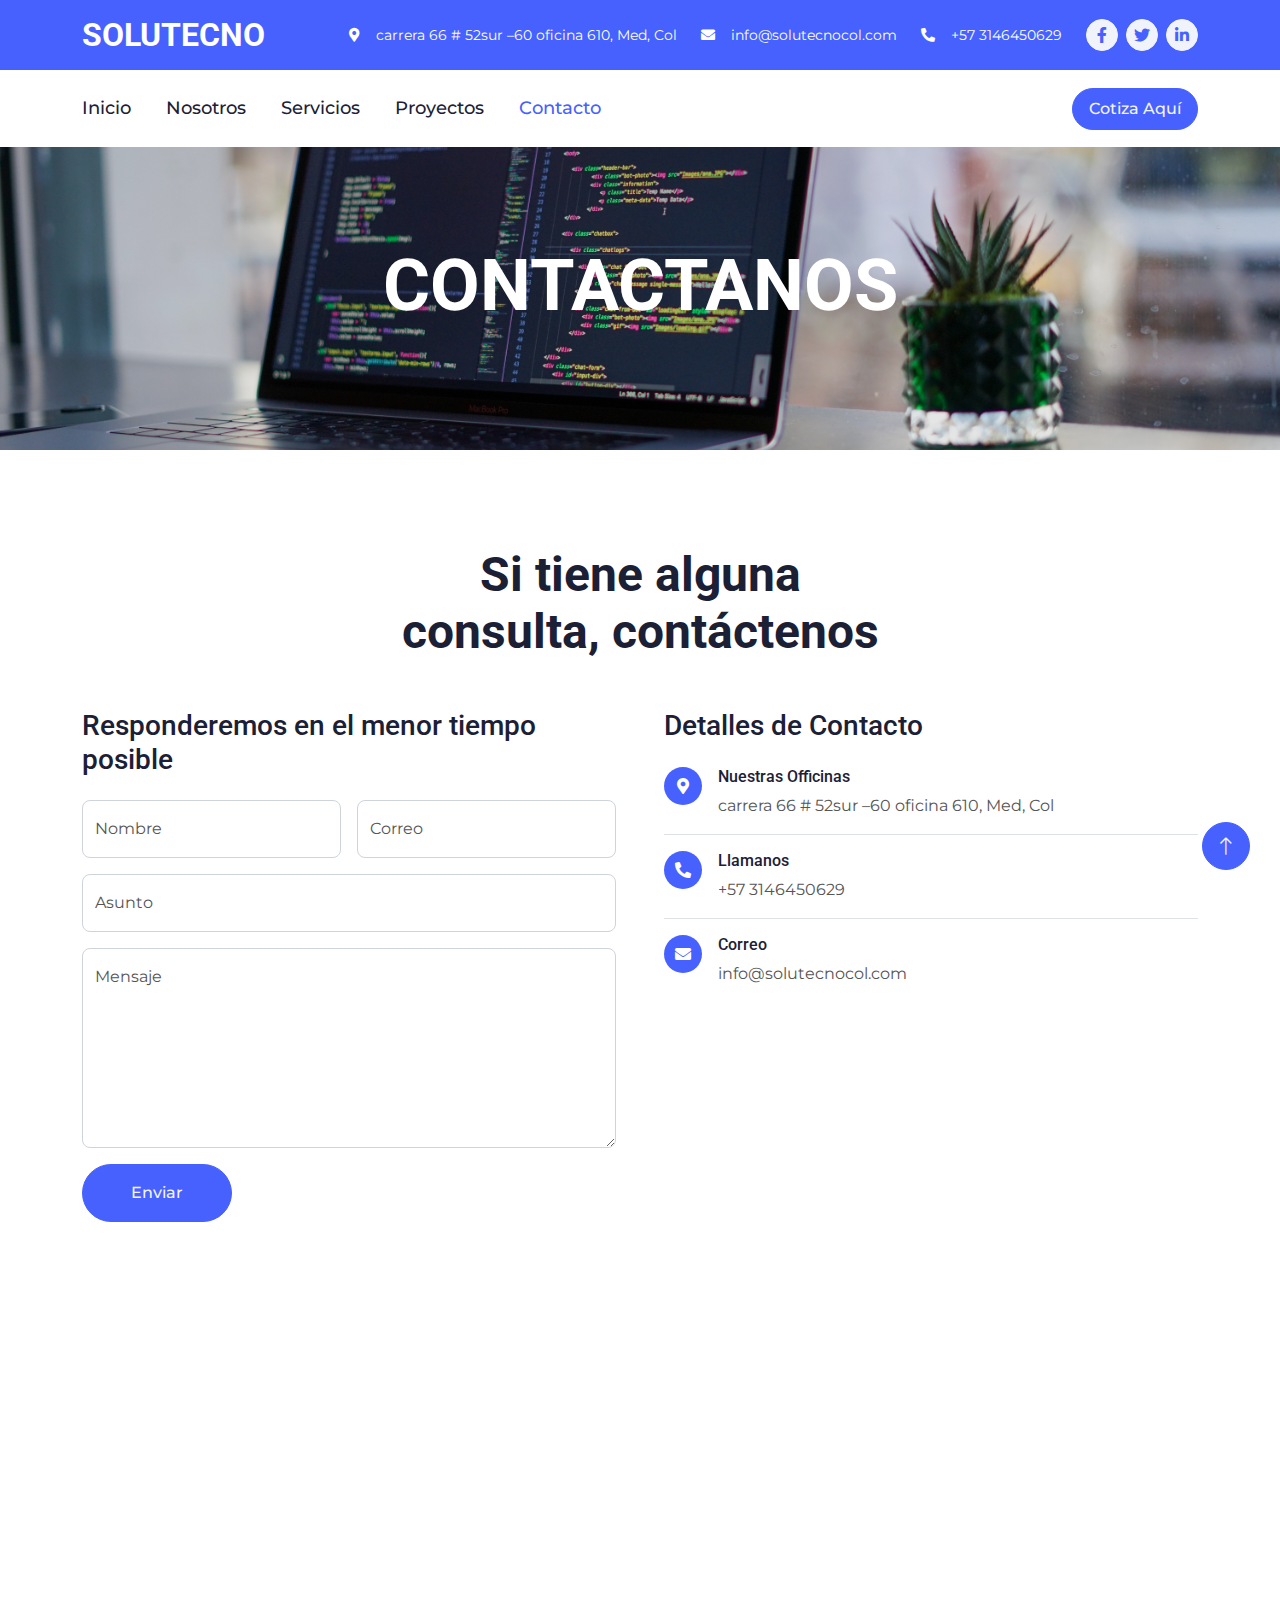
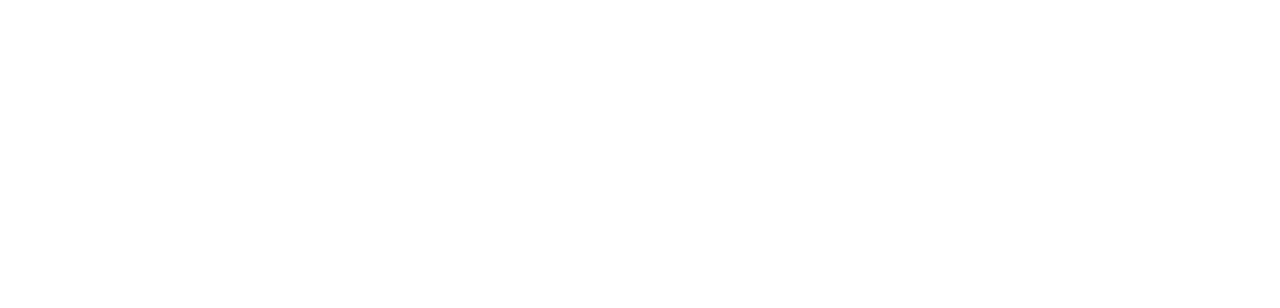
<file: contact.html>
<!DOCTYPE html>
<html lang="en">

<head>
    <meta charset="utf-8">
    <title>SOLUTECNO SAS - Servicios y soluciones de tecnología</title>
    <meta content="width=device-width, initial-scale=1.0" name="viewport">
    <meta content="" name="keywords">
    <meta content="" name="description">

    <!-- Favicon -->
    <link href="img/favicon.ico" rel="icon">

    <!-- Google Web Fonts -->
    <link rel="preconnect" href="https://fonts.googleapis.com">
    <link rel="preconnect" href="https://fonts.gstatic.com" crossorigin>
    <link
        href="https://fonts.googleapis.com/css2?family=Montserrat:wght@400;500&family=Roboto:wght@500;700&display=swap"
        rel="stylesheet">

    <!-- Icon Font Stylesheet -->
    <link href="https://cdnjs.cloudflare.com/ajax/libs/font-awesome/5.10.0/css/all.min.css" rel="stylesheet">
    <link href="https://cdn.jsdelivr.net/npm/bootstrap-icons@1.4.1/font/bootstrap-icons.css" rel="stylesheet">

    <!-- Libraries Stylesheet -->
    <link href="lib/animate/animate.min.css" rel="stylesheet">
    <link href="lib/owlcarousel/assets/owl.carousel.min.css" rel="stylesheet">
    <link href="lib/lightbox/css/lightbox.min.css" rel="stylesheet">

    <!-- Customized Bootstrap Stylesheet -->
    <link href="css/bootstrap.min.css" rel="stylesheet">

    <!-- Template Stylesheet -->
    <link href="css/style.css" rel="stylesheet">
</head>

<body>
    <!-- Spinner Start -->
    <div id="spinner"
        class="show bg-white position-fixed translate-middle w-100 vh-100 top-50 start-50 d-flex align-items-center justify-content-center">
        <div class="spinner-border text-primary" role="status" style="width: 3rem; height: 3rem;"></div>
    </div>
    <!-- Spinner End -->


    <!-- Topbar Start -->
    <div class="container-fluid bg-primary text-white d-none d-lg-flex">
        <div class="container py-3">
            <div class="d-flex align-items-center">
                <a href="index.html">
                    <h2 class="text-white fw-bold m-0">SOLUTECNO</h2>
                </a>
                <div class="ms-auto d-flex align-items-center">
                    <small class="ms-4"><i class="fa fa-map-marker-alt me-3"></i>carrera 66 # 52sur –60 oficina 610, Med, Col</small>
                    <small class="ms-4"><i class="fa fa-envelope me-3"></i>info@solutecnocol.com</small>
                    <small class="ms-4"><i class="fa fa-phone-alt me-3"></i>+57 3146450629</small>
                    <div class="ms-3 d-flex">
                        <a class="btn btn-sm-square btn-light text-primary rounded-circle ms-2" href=""><i
                                class="fab fa-facebook-f"></i></a>
                        <a class="btn btn-sm-square btn-light text-primary rounded-circle ms-2" href=""><i
                                class="fab fa-twitter"></i></a>
                        <a class="btn btn-sm-square btn-light text-primary rounded-circle ms-2" href=""><i
                                class="fab fa-linkedin-in"></i></a>
                    </div>
                </div>
            </div>
        </div>
    </div>
    <!-- Topbar End -->


    <!-- Navbar Start -->
    <div class="container-fluid bg-white sticky-top">
        <div class="container">
            <nav class="navbar navbar-expand-lg bg-white navbar-light p-lg-0">
                <a href="index.html" class="navbar-brand d-lg-none">
                    <h1 class="fw-bold m-0">SOLUTECNO</h1>
                </a>
                <button type="button" class="navbar-toggler me-0" data-bs-toggle="collapse"
                    data-bs-target="#navbarCollapse">
                    <span class="navbar-toggler-icon"></span>
                </button>
                <div class="collapse navbar-collapse" id="navbarCollapse">
                    <div class="navbar-nav">
                        <a href="index.html" class="nav-item nav-link ">Inicio</a>
                        <a href="about.html" class="nav-item nav-link">Nosotros</a>
                        <a href="service.html" class="nav-item nav-link">Servicios</a>
                        <a href="project.html" class="nav-item nav-link">Proyectos</a>
                        <a href="contact.html" class="nav-item nav-link active">Contacto</a>
                    </div>
                    <div class="ms-auto d-none d-lg-block">
                        <a href="" class="btn btn-primary rounded-pill py-2 px-3">Cotiza Aquí</a>
                    </div>
                </div>
            </nav>
        </div>
    </div>
    <!-- Navbar End -->


    <!-- Page Header Start -->
    <div class="container-fluid page-header py-5 mb-5 wow fadeIn" data-wow-delay="0.1s">
        <div class="container text-center py-5">
            <h1 class="display-2 text-white mb-4 animated slideInDown">CONTACTANOS</h1>
            <nav aria-label="breadcrumb animated slideInDown">
            </nav>
        </div>
    </div>
    <!-- Page Header End -->


    <!-- Contact Start -->
    <div class="container-xxl py-5">
        <div class="container">
            <div class="text-center mx-auto wow fadeInUp" data-wow-delay="0.1s" style="max-width: 500px;">
                
            <h1 class="display-5 mb-5">Si tiene alguna consulta, contáctenos</h1>
            </div>
            <div class="row g-5">
                <div class="col-lg-6 wow fadeInUp" data-wow-delay="0.1s">
                    <h3 class="mb-4">Responderemos en el menor tiempo posible</h3>
                          <div class="row g-3">
                            <div class="col-md-6">
                                <div class="form-floating">
                                    <input type="text" class="form-control" id="name" placeholder="Your Name">
                                    <label for="name">Nombre</label>
                                </div>
                            </div>
                            <div class="col-md-6">
                                <div class="form-floating">
                                    <input type="email" class="form-control" id="email" placeholder="Your Email">
                                    <label for="email">Correo</label>
                                </div>
                            </div>
                            <div class="col-12">
                                <div class="form-floating">
                                    <input type="text" class="form-control" id="subject" placeholder="Subject">
                                    <label for="subject">Asunto</label>
                                </div>
                            </div>
                            <div class="col-12">
                                <div class="form-floating">
                                    <textarea class="form-control" placeholder="Leave a message here" id="message" style="height: 200px"></textarea>
                                    <label for="message">Mensaje</label>
                                </div>
                            </div>
                            <div class="col-12">
                                <button class="btn btn-primary rounded-pill py-3 px-5" type="submit">Enviar</button>
                            </div>
                        </div>
                    </form>
                </div>
                <div class="col-lg-6 wow fadeInUp" data-wow-delay="0.5s">
                    <h3 class="mb-4">Detalles de Contacto</h3>
                    <div class="d-flex border-bottom pb-3 mb-3">
                        <div class="flex-shrink-0 btn-square bg-primary rounded-circle">
                            <i class="fa fa-map-marker-alt text-white"></i>
                        </div>
                        <div class="ms-3">
                            <h6>Nuestras Officinas</h6>
                            <span>carrera 66 # 52sur –60 oficina 610, Med, Col</span>
                        </div>
                    </div>
                    <div class="d-flex border-bottom pb-3 mb-3">
                        <div class="flex-shrink-0 btn-square bg-primary rounded-circle">
                            <i class="fa fa-phone-alt text-white"></i>
                        </div>
                        <div class="ms-3">
                            <h6>Llamanos</h6>
                            <span>+57 3146450629</span>
                        </div>
                    </div>
                    <div class="d-flex border-bottom-0 pb-3 mb-3">
                        <div class="flex-shrink-0 btn-square bg-primary rounded-circle">
                            <i class="fa fa-envelope text-white"></i>
                        </div>
                        <div class="ms-3">
                            <h6>Correo</h6>
                            <span>info@solutecnocol.com</span>
                        </div>
                    </div>

                    <iframe class="w-100 rounded"
                    src="https://goo.gl/maps/B4K3F4vCtD4zPESE7"
                    frameborder="0" style="min-height: 300px; border:0;" allowfullscreen="" aria-hidden="false"
                    tabindex="0"></iframe>
                </div>
            </div>
        </div>
    </div>
    <!-- Contact End -->


    <!-- Footer Start -->
   <div class="container-fluid bg-dark footer mt-5 py-5 wow fadeIn" data-wow-delay="0.1s">
        <div class="container py-5">
            <div class="row g-5">
                <div class="col-lg-3 col-md-6">
                    <h4 class="text-white mb-4">Nuestra oficina</h4>
                    <p class="mb-2"><i class="fa fa-map-marker-alt me-3"></i>carrera 66 # 52sur –60 oficina 610, Med, Col</p>
                    <p class="mb-2"><i class="fa fa-phone-alt me-3"></i>+573146450629</p>
                    <p class="mb-2"><i class="fa fa-envelope me-3"></i>info@solutecnocol.com</p>
                    <div class="d-flex pt-3">
                        <a class="btn btn-square btn-light rounded-circle me-2" href=""><i
                                class="fab fa-twitter"></i></a>
                        <a class="btn btn-square btn-light rounded-circle me-2" href=""><i
                                class="fab fa-facebook-f"></i></a>
                        <a class="btn btn-square btn-light rounded-circle me-2" href=""><i
                                class="fab fa-youtube"></i></a>
                        <a class="btn btn-square btn-light rounded-circle me-2" href=""><i
                                class="fab fa-linkedin-in"></i></a>
                    </div>
                </div>
                <div class="col-lg-3 col-md-6">
                    <h4 class="text-white mb-4">Nosotros</h4>
                    <a class="btn btn-link" href="">Nosotros</a>
                    <a class="btn btn-link" href="">Contacto</a>
                    <a class="btn btn-link" href="">Servicios</a>
                    <a class="btn btn-link" href="">Terminos & Condiciones</a>
                    <a class="btn btn-link" href="">Soporte</a>
                </div>
                <div class="col-lg-3 col-md-6">
                    <h4 class="text-white mb-4">Horarios de atención</h4>
                    <p class="mb-1">Lunes - Viernes</p>
                    <h6 class="text-light">09:00 am - 07:00 pm</h6>
                    <p class="mb-1">Sabados</p>
                    <h6 class="text-light">09:00 am - 12:00 pm</h6>
                    <p class="mb-1">Domingos</p>
                    <h6 class="text-light">Cerrado</h6>
                </div>
                <div class="col-lg-3 col-md-6">
                    <h4 class="text-white mb-4">Boletin informativo</h4>
                    <p>Una llamada a la acción (CTA) es lo que hace que un destinatario de correo electrónico pase de ser un lector pasivo a alguien que realiza una acción, como comprar tu producto.t.</p>
                    <div class="position-relative w-100">
                        <input class="form-control bg-transparent w-100 py-3 ps-4 pe-5" type="text"
                            placeholder="Your email">
                        <button type="button"
                            class="btn btn-light py-2 position-absolute top-0 end-0 mt-2 me-2">Inscribirse</button>
                    </div>
                </div>
            </div>
        </div>
    </div>
    <!-- Footer End -->



    <!-- Back to Top -->
    <a href="#" class="btn btn-lg btn-primary btn-lg-square rounded-circle back-to-top"><i class="bi bi-arrow-up"></i></a>


    <!-- JavaScript Libraries -->
    <script src="https://ajax.googleapis.com/ajax/libs/jquery/3.6.1/jquery.min.js"></script>
    <script src="https://cdn.jsdelivr.net/npm/bootstrap@5.0.0/dist/js/bootstrap.bundle.min.js"></script>
    <script src="lib/wow/wow.min.js"></script>
    <script src="lib/easing/easing.min.js"></script>
    <script src="lib/waypoints/waypoints.min.js"></script>
    <script src="lib/owlcarousel/owl.carousel.min.js"></script>
    <script src="lib/lightbox/js/lightbox.min.js"></script>

    <!-- Template Javascript -->
    <script src="js/main.js"></script>
</body>

</html>
</file>
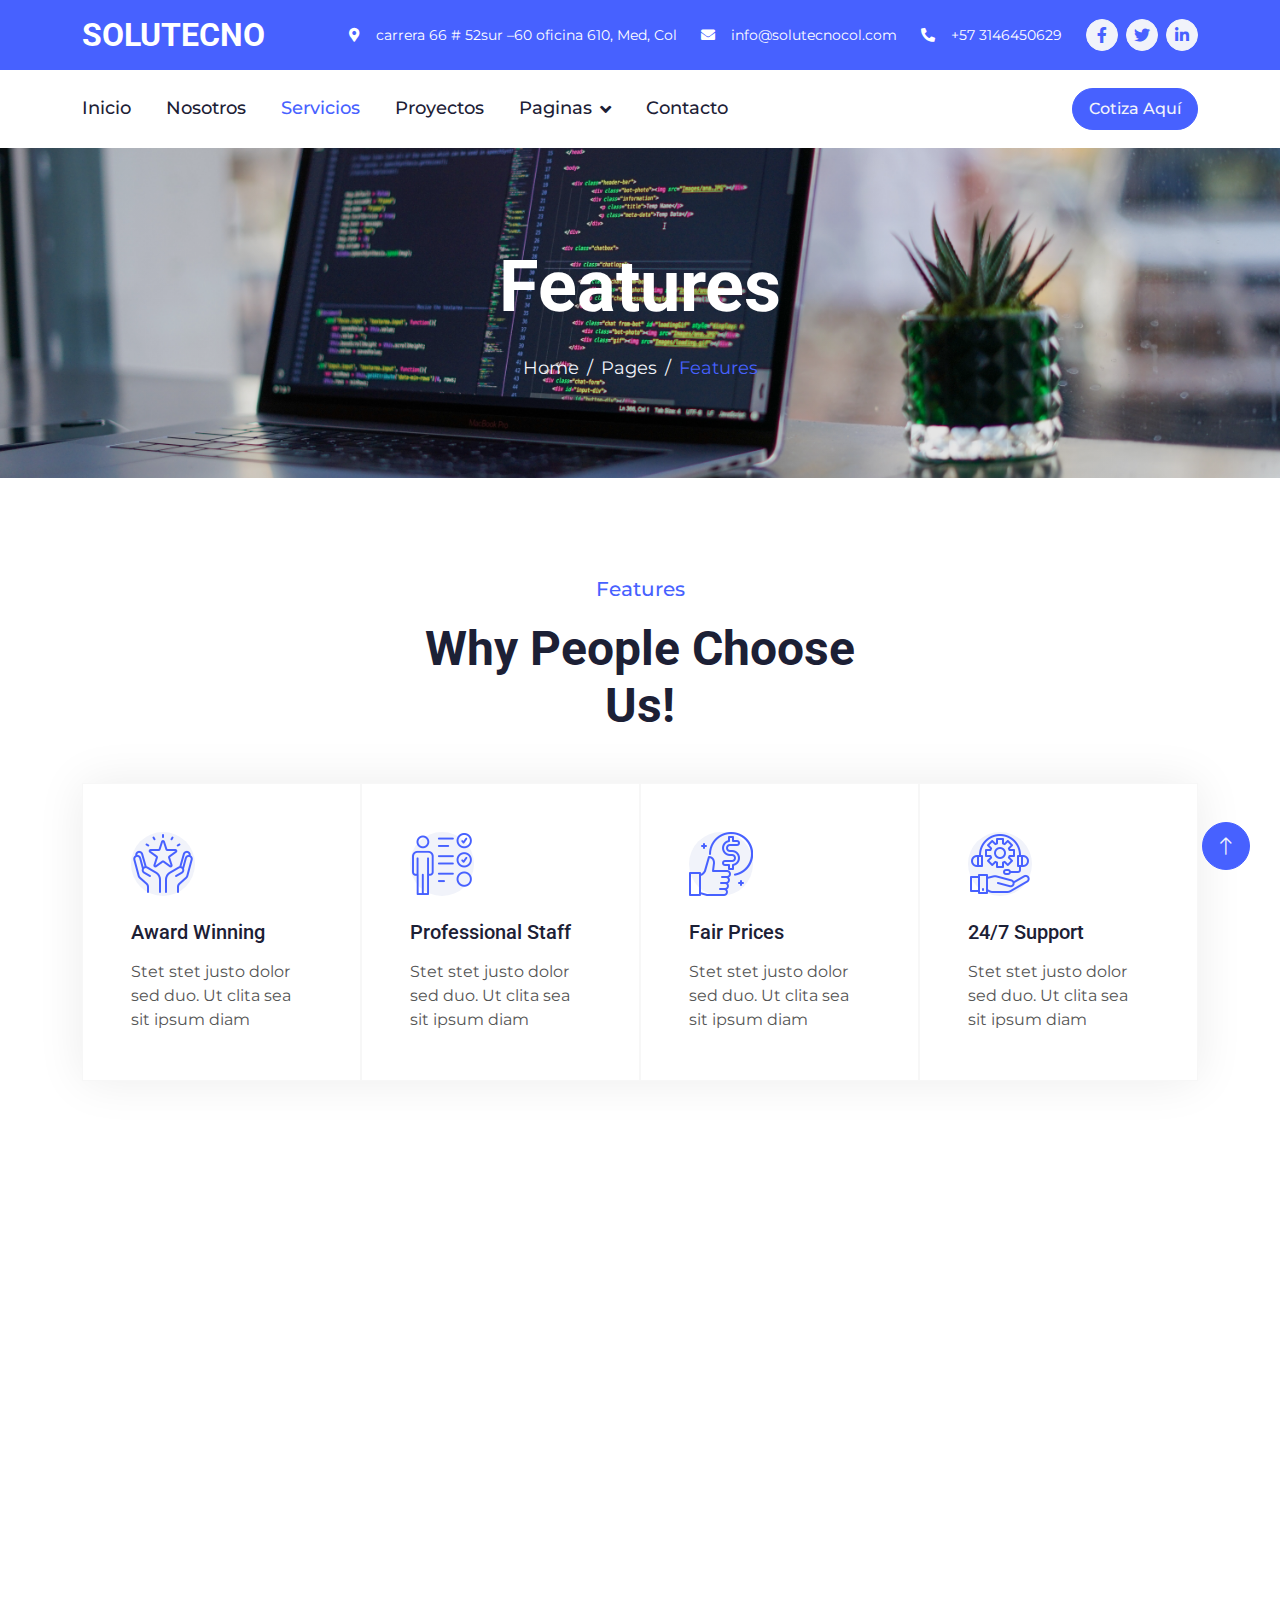
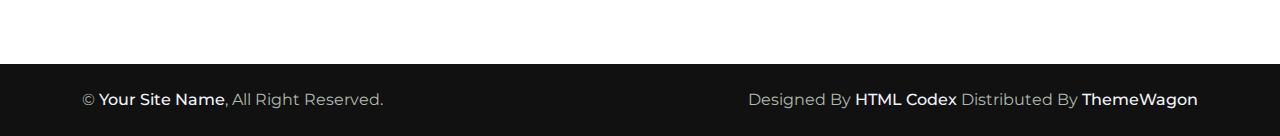
<file: feature.html>
<!DOCTYPE html>
<html lang="en">

<head>
    <meta charset="utf-8">
    <title>SOLUTECNO SAS - Servicios y soluciones de tecnología</title>
    <meta content="width=device-width, initial-scale=1.0" name="viewport">
    <meta content="" name="keywords">
    <meta content="" name="description">

    <!-- Favicon -->
    <link href="img/favicon.ico" rel="icon">

    <!-- Google Web Fonts -->
    <link rel="preconnect" href="https://fonts.googleapis.com">
    <link rel="preconnect" href="https://fonts.gstatic.com" crossorigin>
    <link
        href="https://fonts.googleapis.com/css2?family=Montserrat:wght@400;500&family=Roboto:wght@500;700&display=swap"
        rel="stylesheet">

    <!-- Icon Font Stylesheet -->
    <link href="https://cdnjs.cloudflare.com/ajax/libs/font-awesome/5.10.0/css/all.min.css" rel="stylesheet">
    <link href="https://cdn.jsdelivr.net/npm/bootstrap-icons@1.4.1/font/bootstrap-icons.css" rel="stylesheet">

    <!-- Libraries Stylesheet -->
    <link href="lib/animate/animate.min.css" rel="stylesheet">
    <link href="lib/owlcarousel/assets/owl.carousel.min.css" rel="stylesheet">
    <link href="lib/lightbox/css/lightbox.min.css" rel="stylesheet">

    <!-- Customized Bootstrap Stylesheet -->
    <link href="css/bootstrap.min.css" rel="stylesheet">

    <!-- Template Stylesheet -->
    <link href="css/style.css" rel="stylesheet">
</head>

<body>
    <!-- Spinner Start -->
    <div id="spinner"
        class="show bg-white position-fixed translate-middle w-100 vh-100 top-50 start-50 d-flex align-items-center justify-content-center">
        <div class="spinner-border text-primary" role="status" style="width: 3rem; height: 3rem;"></div>
    </div>
    <!-- Spinner End -->


    <!-- Topbar Start -->
    <div class="container-fluid bg-primary text-white d-none d-lg-flex">
        <div class="container py-3">
            <div class="d-flex align-items-center">
                <a href="index.html">
                    <h2 class="text-white fw-bold m-0">SOLUTECNO</h2>
                </a>
                <div class="ms-auto d-flex align-items-center">
                    <small class="ms-4"><i class="fa fa-map-marker-alt me-3"></i>carrera 66 # 52sur –60 oficina 610, Med, Col</small>
                    <small class="ms-4"><i class="fa fa-envelope me-3"></i>info@solutecnocol.com</small>
                    <small class="ms-4"><i class="fa fa-phone-alt me-3"></i>+57 3146450629</small>
                    <div class="ms-3 d-flex">
                        <a class="btn btn-sm-square btn-light text-primary rounded-circle ms-2" href=""><i
                                class="fab fa-facebook-f"></i></a>
                        <a class="btn btn-sm-square btn-light text-primary rounded-circle ms-2" href=""><i
                                class="fab fa-twitter"></i></a>
                        <a class="btn btn-sm-square btn-light text-primary rounded-circle ms-2" href=""><i
                                class="fab fa-linkedin-in"></i></a>
                    </div>
                </div>
            </div>
        </div>
    </div>
    <!-- Topbar End -->


    <!-- Navbar Start -->
    <div class="container-fluid bg-white sticky-top">
        <div class="container">
            <nav class="navbar navbar-expand-lg bg-white navbar-light p-lg-0">
                <a href="index.html" class="navbar-brand d-lg-none">
                    <h1 class="fw-bold m-0">SOLUTECNO</h1>
                </a>
                <button type="button" class="navbar-toggler me-0" data-bs-toggle="collapse"
                    data-bs-target="#navbarCollapse">
                    <span class="navbar-toggler-icon"></span>
                </button>
                <div class="collapse navbar-collapse" id="navbarCollapse">
                    <div class="navbar-nav">
                        <a href="index.html" class="nav-item nav-link ">Inicio</a>
                        <a href="about.html" class="nav-item nav-link">Nosotros</a>
                        <a href="service.html" class="nav-item nav-link active">Servicios</a>
                        <a href="project.html" class="nav-item nav-link">Proyectos</a>
                        <div class="nav-item dropdown">
                            <a href="#" class="nav-link dropdown-toggle" data-bs-toggle="dropdown">Paginas</a>
                            <div class="dropdown-menu bg-light rounded-0 rounded-bottom m-0">
                                <a href="feature.html" class="dropdown-item">Caracteristicas</a>
                                <a href="team.html" class="dropdown-item">Nuestro Equipo</a>
                                <a href="quote.html" class="dropdown-item">Reunamonos</a>
                                </div>
                        </div>
                        <a href="contact.html" class="nav-item nav-link">Contacto</a>
                    </div>
                    <div class="ms-auto d-none d-lg-block">
                        <a href="" class="btn btn-primary rounded-pill py-2 px-3">Cotiza Aquí</a>
                    </div>
                </div>
            </nav>
        </div>
    </div>
    <!-- Navbar End -->


    <!-- Page Header Start -->
    <div class="container-fluid page-header py-5 mb-5 wow fadeIn" data-wow-delay="0.1s">
        <div class="container text-center py-5">
            <h1 class="display-2 text-white mb-4 animated slideInDown">Features</h1>
            <nav aria-label="breadcrumb animated slideInDown">
                <ol class="breadcrumb justify-content-center mb-0">
                    <li class="breadcrumb-item"><a href="#">Home</a></li>
                    <li class="breadcrumb-item"><a href="#">Pages</a></li>
                    <li class="breadcrumb-item text-primary" aria-current="page">Features</li>
                </ol>
            </nav>
        </div>
    </div>
    <!-- Page Header End -->


    <!-- Features Start -->
    <div class="container-xxl py-5">
        <div class="text-center mx-auto wow fadeInUp" data-wow-delay="0.1s" style="max-width: 500px;">
            <p class="fs-5 fw-medium text-primary">Features</p>
            <h1 class="display-5 mb-5">Why People Choose Us!</h1>
        </div>
        <div class="container">
            <div class="row g-0 feature-row">
                <div class="col-md-6 col-lg-3 wow fadeIn" data-wow-delay="0.1s">
                    <div class="feature-item border h-100 p-5">
                        <div class="btn-square bg-light rounded-circle mb-4" style="width: 64px; height: 64px;">
                            <img class="img-fluid" src="img/icon/icon-1.png" alt="Icon">
                        </div>
                        <h5 class="mb-3">Award Winning</h5>
                        <p class="mb-0">Stet stet justo dolor sed duo. Ut clita sea sit ipsum diam</p>
                    </div>
                </div>
                <div class="col-md-6 col-lg-3 wow fadeIn" data-wow-delay="0.3s">
                    <div class="feature-item border h-100 p-5">
                        <div class="btn-square bg-light rounded-circle mb-4" style="width: 64px; height: 64px;">
                            <img class="img-fluid" src="img/icon/icon-2.png" alt="Icon">
                        </div>
                        <h5 class="mb-3">Professional Staff</h5>
                        <p class="mb-0">Stet stet justo dolor sed duo. Ut clita sea sit ipsum diam</p>
                    </div>
                </div>
                <div class="col-md-6 col-lg-3 wow fadeIn" data-wow-delay="0.5s">
                    <div class="feature-item border h-100 p-5">
                        <div class="btn-square bg-light rounded-circle mb-4" style="width: 64px; height: 64px;">
                            <img class="img-fluid" src="img/icon/icon-3.png" alt="Icon">
                        </div>
                        <h5 class="mb-3">Fair Prices</h5>
                        <p class="mb-0">Stet stet justo dolor sed duo. Ut clita sea sit ipsum diam</p>
                    </div>
                </div>
                <div class="col-md-6 col-lg-3 wow fadeIn" data-wow-delay="0.7s">
                    <div class="feature-item border h-100 p-5">
                        <div class="btn-square bg-light rounded-circle mb-4" style="width: 64px; height: 64px;">
                            <img class="img-fluid" src="img/icon/icon-4.png" alt="Icon">
                        </div>
                        <h5 class="mb-3">24/7 Support</h5>
                        <p class="mb-0">Stet stet justo dolor sed duo. Ut clita sea sit ipsum diam</p>
                    </div>
                </div>
            </div>
        </div>
    </div>
    <!-- Features End -->


    <!-- Footer Start -->
   <div class="container-fluid bg-dark footer mt-5 py-5 wow fadeIn" data-wow-delay="0.1s">
        <div class="container py-5">
            <div class="row g-5">
                <div class="col-lg-3 col-md-6">
                    <h4 class="text-white mb-4">Nuestra oficina</h4>
                    <p class="mb-2"><i class="fa fa-map-marker-alt me-3"></i>carrera 66 # 52sur –60 oficina 610, Med, Col</p>
                    <p class="mb-2"><i class="fa fa-phone-alt me-3"></i>+573146450629</p>
                    <p class="mb-2"><i class="fa fa-envelope me-3"></i>nfo@solutecnocol.com</p>
                    <div class="d-flex pt-3">
                        <a class="btn btn-square btn-light rounded-circle me-2" href=""><i
                                class="fab fa-twitter"></i></a>
                        <a class="btn btn-square btn-light rounded-circle me-2" href=""><i
                                class="fab fa-facebook-f"></i></a>
                        <a class="btn btn-square btn-light rounded-circle me-2" href=""><i
                                class="fab fa-youtube"></i></a>
                        <a class="btn btn-square btn-light rounded-circle me-2" href=""><i
                                class="fab fa-linkedin-in"></i></a>
                    </div>
                </div>
                <div class="col-lg-3 col-md-6">
                    <h4 class="text-white mb-4">Nosotros</h4>
                    <a class="btn btn-link" href="">Nosotros</a>
                    <a class="btn btn-link" href="">Contacto</a>
                    <a class="btn btn-link" href="">Servicios</a>
                    <a class="btn btn-link" href="">Terminos & Condiciones</a>
                    <a class="btn btn-link" href="">Soporte</a>
                </div>
                <div class="col-lg-3 col-md-6">
                    <h4 class="text-white mb-4">Horarios de atención</h4>
                    <p class="mb-1">Lunes - Viernes</p>
                    <h6 class="text-light">09:00 am - 07:00 pm</h6>
                    <p class="mb-1">Sabados</p>
                    <h6 class="text-light">09:00 am - 12:00 pm</h6>
                    <p class="mb-1">Domingos</p>
                    <h6 class="text-light">Cerrado</h6>
                </div>
                <div class="col-lg-3 col-md-6">
                    <h4 class="text-white mb-4">Boletin informativo</h4>
                    <p>Una llamada a la acción (CTA) es lo que hace que un destinatario de correo electrónico pase de ser un lector pasivo a alguien que realiza una acción, como comprar tu producto.t.</p>
                    <div class="position-relative w-100">
                        <input class="form-control bg-transparent w-100 py-3 ps-4 pe-5" type="text"
                            placeholder="Your email">
                        <button type="button"
                            class="btn btn-light py-2 position-absolute top-0 end-0 mt-2 me-2">Inscribirse</button>
                    </div>
                </div>
            </div>
        </div>
    </div>
    <!-- Footer End -->


    <!-- Copyright Start -->
    <div class="container-fluid copyright py-4">
        <div class="container">
            <div class="row">
                <div class="col-md-6 text-center text-md-start mb-3 mb-md-0">
                    &copy; <a class="fw-medium text-light" href="#">Your Site Name</a>, All Right Reserved.
                </div>
                <div class="col-md-6 text-center text-md-end">
                    <!--/*** This template is free as long as you keep the footer author’s credit link/attribution link/backlink. If you'd like to use the template without the footer author’s credit link/attribution link/backlink, you can purchase the Credit Removal License from "https://htmlcodex.com/credit-removal". Thank you for your support. ***/-->
                    Designed By <a class="fw-medium text-light" href="https://htmlcodex.com">HTML Codex</a>
                    Distributed By <a class="fw-medium text-light" href="https://themewagon.com">ThemeWagon</a>
                </div>
            </div>
        </div>
    </div>
    <!-- Copyright End -->


    <!-- Back to Top -->
    <a href="#" class="btn btn-lg btn-primary btn-lg-square rounded-circle back-to-top"><i
            class="bi bi-arrow-up"></i></a>


    <!-- JavaScript Libraries -->
    <script src="https://ajax.googleapis.com/ajax/libs/jquery/3.6.1/jquery.min.js"></script>
    <script src="https://cdn.jsdelivr.net/npm/bootstrap@5.0.0/dist/js/bootstrap.bundle.min.js"></script>
    <script src="lib/wow/wow.min.js"></script>
    <script src="lib/easing/easing.min.js"></script>
    <script src="lib/waypoints/waypoints.min.js"></script>
    <script src="lib/owlcarousel/owl.carousel.min.js"></script>
    <script src="lib/lightbox/js/lightbox.min.js"></script>

    <!-- Template Javascript -->
    <script src="js/main.js"></script>
</body>

</html>
</file>
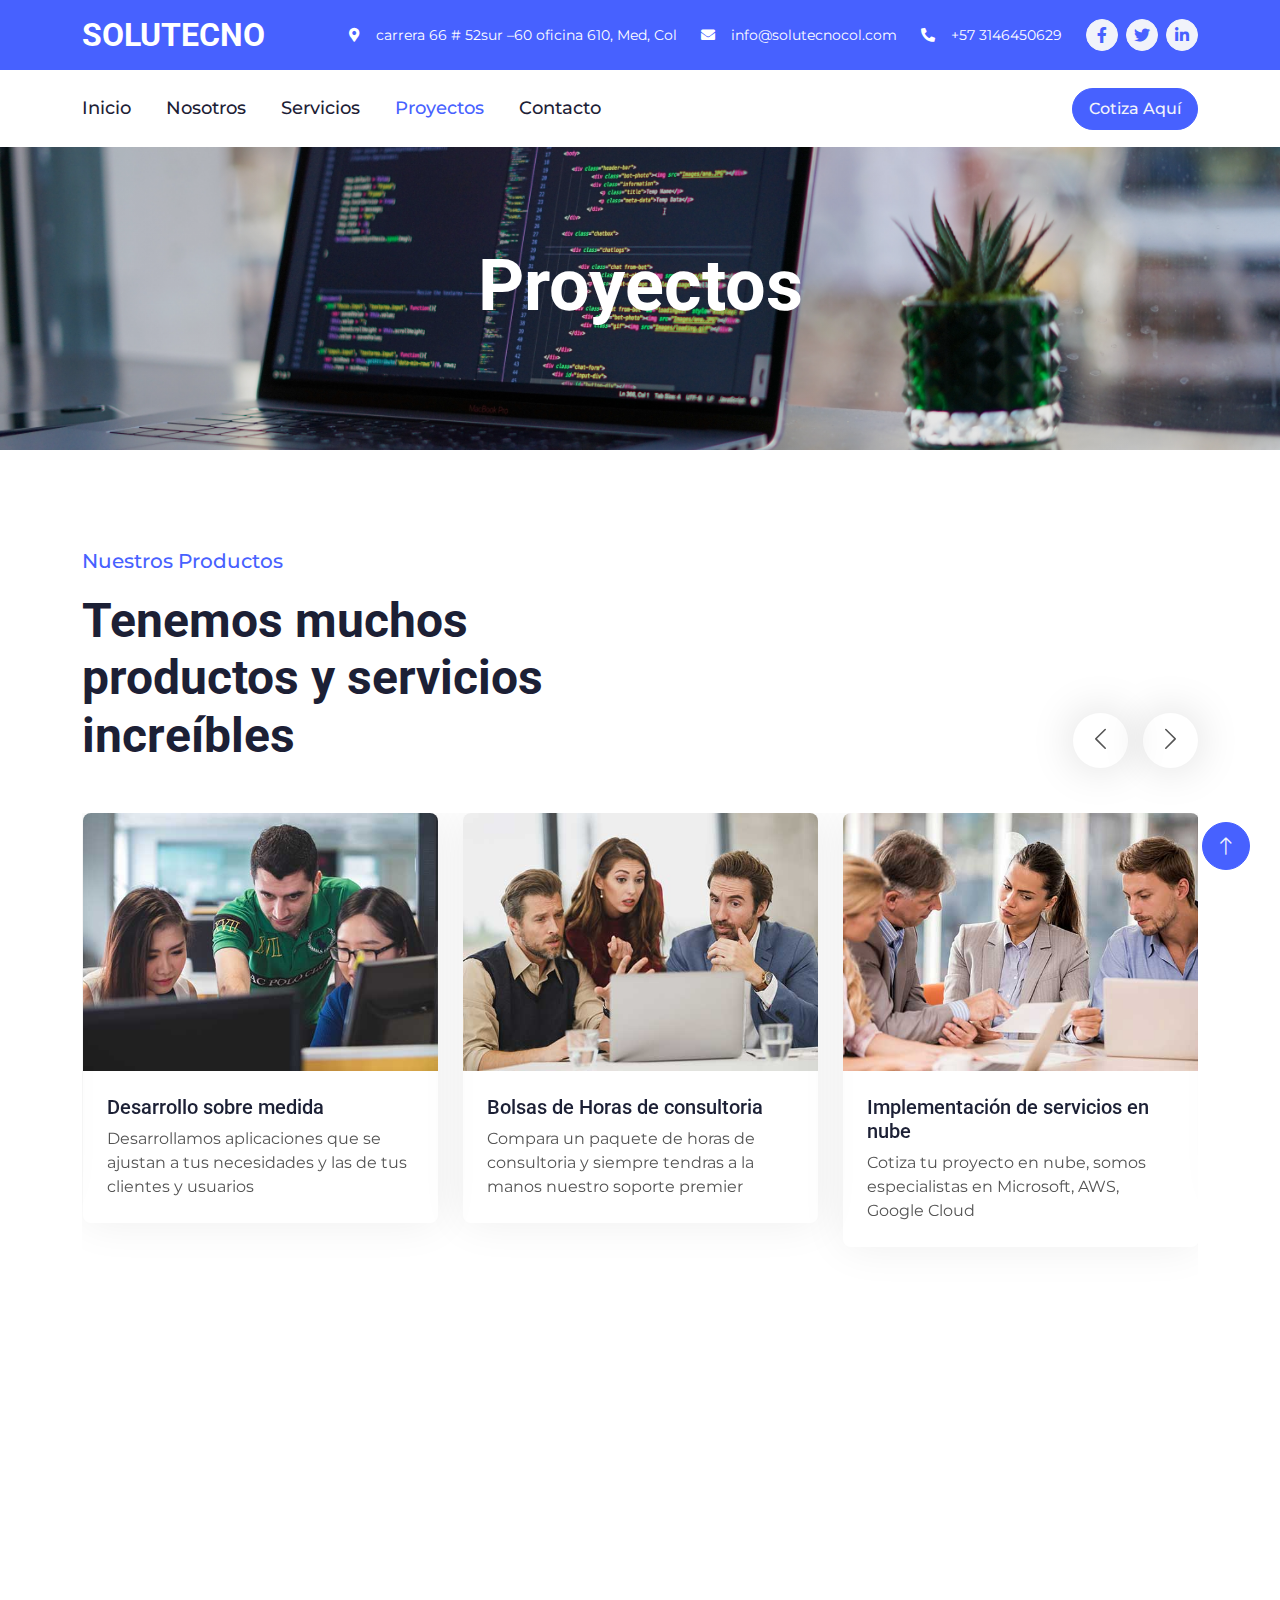
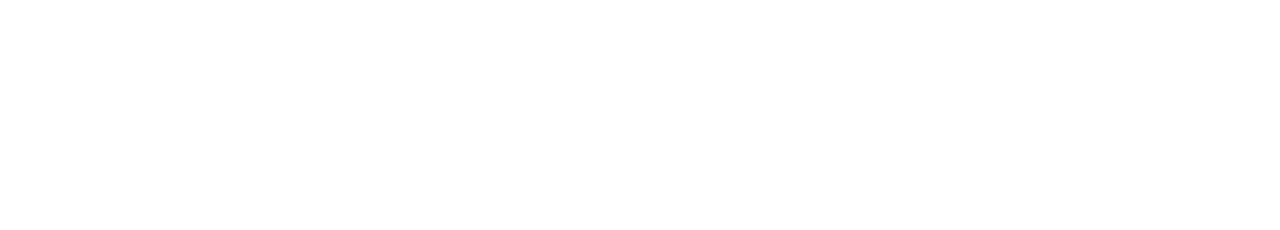
<file: project.html>
<!DOCTYPE html>
<html lang="en">

<head>
    <meta charset="utf-8">
    <title>SOLUTECNO SAS - Servicios y soluciones de tecnología</title>
    <meta content="width=device-width, initial-scale=1.0" name="viewport">
    <meta content="" name="keywords">
    <meta content="" name="description">

    <!-- Favicon -->
    <link href="img/favicon.ico" rel="icon">

    <!-- Google Web Fonts -->
    <link rel="preconnect" href="https://fonts.googleapis.com">
    <link rel="preconnect" href="https://fonts.gstatic.com" crossorigin>
    <link
        href="https://fonts.googleapis.com/css2?family=Montserrat:wght@400;500&family=Roboto:wght@500;700&display=swap"
        rel="stylesheet">

    <!-- Icon Font Stylesheet -->
    <link href="https://cdnjs.cloudflare.com/ajax/libs/font-awesome/5.10.0/css/all.min.css" rel="stylesheet">
    <link href="https://cdn.jsdelivr.net/npm/bootstrap-icons@1.4.1/font/bootstrap-icons.css" rel="stylesheet">

    <!-- Libraries Stylesheet -->
    <link href="lib/animate/animate.min.css" rel="stylesheet">
    <link href="lib/owlcarousel/assets/owl.carousel.min.css" rel="stylesheet">
    <link href="lib/lightbox/css/lightbox.min.css" rel="stylesheet">

    <!-- Customized Bootstrap Stylesheet -->
    <link href="css/bootstrap.min.css" rel="stylesheet">

    <!-- Template Stylesheet -->
    <link href="css/style.css" rel="stylesheet">
</head>

<body>
    <!-- Spinner Start -->
    <div id="spinner"
        class="show bg-white position-fixed translate-middle w-100 vh-100 top-50 start-50 d-flex align-items-center justify-content-center">
        <div class="spinner-border text-primary" role="status" style="width: 3rem; height: 3rem;"></div>
    </div>
    <!-- Spinner End -->


    <!-- Topbar Start -->
    <div class="container-fluid bg-primary text-white d-none d-lg-flex">
        <div class="container py-3">
            <div class="d-flex align-items-center">
                <a href="index.html">
                    <h2 class="text-white fw-bold m-0">SOLUTECNO</h2>
                </a>
                <div class="ms-auto d-flex align-items-center">
                    <small class="ms-4"><i class="fa fa-map-marker-alt me-3"></i>carrera 66 # 52sur –60 oficina 610, Med, Col</small>
                    <small class="ms-4"><i class="fa fa-envelope me-3"></i>info@solutecnocol.com</small>
                    <small class="ms-4"><i class="fa fa-phone-alt me-3"></i>+57 3146450629</small>
                    <div class="ms-3 d-flex">
                        <a class="btn btn-sm-square btn-light text-primary rounded-circle ms-2" href=""><i
                                class="fab fa-facebook-f"></i></a>
                        <a class="btn btn-sm-square btn-light text-primary rounded-circle ms-2" href=""><i
                                class="fab fa-twitter"></i></a>
                        <a class="btn btn-sm-square btn-light text-primary rounded-circle ms-2" href=""><i
                                class="fab fa-linkedin-in"></i></a>
                    </div>
                </div>
            </div>
        </div>
    </div>
    <!-- Topbar End -->


    <!-- Navbar Start -->
    <div class="container-fluid bg-white sticky-top">
        <div class="container">
            <nav class="navbar navbar-expand-lg bg-white navbar-light p-lg-0">
                <a href="index.html" class="navbar-brand d-lg-none">
                    <h1 class="fw-bold m-0">SOLUTECNO</h1>
                </a>
                <button type="button" class="navbar-toggler me-0" data-bs-toggle="collapse"
                    data-bs-target="#navbarCollapse">
                    <span class="navbar-toggler-icon"></span>
                </button>
                <div class="collapse navbar-collapse" id="navbarCollapse">
                    <div class="navbar-nav">
                        <a href="index.html" class="nav-item nav-link ">Inicio</a>
                        <a href="about.html" class="nav-item nav-link">Nosotros</a>
                        <a href="service.html" class="nav-item nav-link ">Servicios</a>
                        <a href="project.html" class="nav-item nav-link active">Proyectos</a>
                        <a href="contact.html" class="nav-item nav-link">Contacto</a>
                    </div>
                    <div class="ms-auto d-none d-lg-block">
                        <a href="" class="btn btn-primary rounded-pill py-2 px-3">Cotiza Aquí</a>
                    </div>
                </div>
            </nav>
        </div>
    </div>
    <!-- Navbar End -->


    <!-- Page Header Start -->
    <div class="container-fluid page-header py-5 mb-5 wow fadeIn" data-wow-delay="0.1s">
        <div class="container text-center py-5">
            <h1 class="display-2 text-white mb-4 animated slideInDown">Proyectos</h1>
            <nav aria-label="breadcrumb animated slideInDown">
                <ol class="breadcrumb justify-content-center mb-0">
                     
                </ol>
            </nav>
        </div>
    </div>
    <!-- Page Header End -->


      <!-- Project Start -->
    <div class="container-xxl pt-5">
        <div class="container">
            <div class="text-center text-md-start pb-5 pb-md-0 wow fadeInUp" data-wow-delay="0.1s"
                style="max-width: 500px;">
                <p class="fs-5 fw-medium text-primary">Nuestros Productos</p>
                <h1 class="display-5 mb-5">Tenemos muchos productos y servicios increíbles</h1>
            </div>
            <div class="owl-carousel project-carousel wow fadeInUp" data-wow-delay="0.1s">
                <div class="project-item mb-5">
                    <div class="position-relative">
                        <img class="img-fluid" src="img/project-1.jpg" alt="">
                        <div class="project-overlay">
                            <a class="btn btn-lg-square btn-light rounded-circle m-1" href="img/project-1.jpg"
                                data-lightbox="project"><i class="fa fa-eye"></i></a>
                            <a class="btn btn-lg-square btn-light rounded-circle m-1" href=""><i
                                    class="fa fa-link"></i></a>
                        </div>
                    </div>
                    <div class="p-4">
                        <a class="d-block h5" href="">Bolsas de Horas de consultoria</a>
                        <span>Compara un paquete de horas de consultoria y siempre tendras a la manos nuestro soporte premier</span>
                    </div>
                </div>
                <div class="project-item mb-5">
                    <div class="position-relative">
                        <img class="img-fluid" src="img/project-2.jpg" alt="">
                        <div class="project-overlay">
                            <a class="btn btn-lg-square btn-light rounded-circle m-1" href="img/project-2.jpg"
                                data-lightbox="project"><i class="fa fa-eye"></i></a>
                            <a class="btn btn-lg-square btn-light rounded-circle m-1" href=""><i
                                    class="fa fa-link"></i></a>
                        </div>
                    </div>
                    <div class="p-4">
                        <a class="d-block h5" href="">Implementación de servicios en nube</a>
                        <span>Cotiza tu proyecto en nube, somos especialistas en Microsoft, AWS, Google Cloud</span>
                    </div>
                </div>
                <div class="project-item mb-5">
                    <div class="position-relative">
                        <img class="img-fluid" src="img/project-3.jpg" alt="">
                        <div class="project-overlay">
                            <a class="btn btn-lg-square btn-light rounded-circle m-1" href="img/project-3.jpg"
                                data-lightbox="project"><i class="fa fa-eye"></i></a>
                            <a class="btn btn-lg-square btn-light rounded-circle m-1" href=""><i
                                    class="fa fa-link"></i></a>
                        </div>
                    </div>
                    <div class="p-4">
                        <a class="d-block h5" href="">Insfraestructura</a>
                        <span>Implementamos y modernizamos tu infraestructura tecnologica</span>
                    </div>
                </div>
                <div class="project-item mb-5">
                    <div class="position-relative">
                        <img class="img-fluid" src="img/project-4.jpg" alt="">
                        <div class="project-overlay">
                            <a class="btn btn-lg-square btn-light rounded-circle m-1" href="img/project-4.jpg"
                                data-lightbox="project"><i class="fa fa-eye"></i></a>
                            <a class="btn btn-lg-square btn-light rounded-circle m-1" href=""><i
                                    class="fa fa-link"></i></a>
                        </div>
                    </div>
                    <div class="p-4">
                        <a class="d-block h5" href="">Desarrollo sobre medida</a>
                        <span>Desarrollamos aplicaciones que se ajustan a tus necesidades y las de tus clientes y usuarios</span>
                    </div>
                </div>
            </div>
        </div>
    </div>
    <!-- Project End -->


    <!-- Footer Start -->
    <div class="container-fluid bg-dark footer mt-5 py-5 wow fadeIn" data-wow-delay="0.1s">
        <div class="container py-5">
            <div class="row g-5">
                <div class="col-lg-3 col-md-6">
                    <h4 class="text-white mb-4">Nuestra oficina</h4>
                    <p class="mb-2"><i class="fa fa-map-marker-alt me-3"></i>carrera 66 # 52sur –60 oficina 610, Med, Col</p>
                    <p class="mb-2"><i class="fa fa-phone-alt me-3"></i>+573146450629</p>
                    <p class="mb-2"><i class="fa fa-envelope me-3"></i>info@solutecnocol.com</p>
                    <div class="d-flex pt-3">
                        <a class="btn btn-square btn-light rounded-circle me-2" href=""><i
                                class="fab fa-twitter"></i></a>
                        <a class="btn btn-square btn-light rounded-circle me-2" href=""><i
                                class="fab fa-facebook-f"></i></a>
                        <a class="btn btn-square btn-light rounded-circle me-2" href=""><i
                                class="fab fa-youtube"></i></a>
                        <a class="btn btn-square btn-light rounded-circle me-2" href=""><i
                                class="fab fa-linkedin-in"></i></a>
                    </div>
                </div>
                <div class="col-lg-3 col-md-6">
                    <h4 class="text-white mb-4">Nosotros</h4>
                    <a class="btn btn-link" href="">Nosotros</a>
                    <a class="btn btn-link" href="">Contacto</a>
                    <a class="btn btn-link" href="">Servicios</a>
                    <a class="btn btn-link" href="">Terminos & Condiciones</a>
                    <a class="btn btn-link" href="">Soporte</a>
                </div>
                <div class="col-lg-3 col-md-6">
                    <h4 class="text-white mb-4">Horarios de atención</h4>
                    <p class="mb-1">Lunes - Viernes</p>
                    <h6 class="text-light">09:00 am - 07:00 pm</h6>
                    <p class="mb-1">Sabados</p>
                    <h6 class="text-light">09:00 am - 12:00 pm</h6>
                    <p class="mb-1">Domingos</p>
                    <h6 class="text-light">Cerrado</h6>
                </div>
                <div class="col-lg-3 col-md-6">
                    <h4 class="text-white mb-4">Boletin informativo</h4>
                    <p>Una llamada a la acción (CTA) es lo que hace que un destinatario de correo electrónico pase de ser un lector pasivo a alguien que realiza una acción, como comprar tu producto.t.</p>
                    <div class="position-relative w-100">
                        <input class="form-control bg-transparent w-100 py-3 ps-4 pe-5" type="text"
                            placeholder="Your email">
                        <button type="button"
                            class="btn btn-light py-2 position-absolute top-0 end-0 mt-2 me-2">Inscribirse</button>
                    </div>
                </div>
            </div>
        </div>
    </div>
    <!-- Footer End -->


   


    <!-- Back to Top -->
    <a href="#" class="btn btn-lg btn-primary btn-lg-square rounded-circle back-to-top"><i
            class="bi bi-arrow-up"></i></a>


    <!-- JavaScript Libraries -->
    <script src="https://ajax.googleapis.com/ajax/libs/jquery/3.6.1/jquery.min.js"></script>
    <script src="https://cdn.jsdelivr.net/npm/bootstrap@5.0.0/dist/js/bootstrap.bundle.min.js"></script>
    <script src="lib/wow/wow.min.js"></script>
    <script src="lib/easing/easing.min.js"></script>
    <script src="lib/waypoints/waypoints.min.js"></script>
    <script src="lib/owlcarousel/owl.carousel.min.js"></script>
    <script src="lib/lightbox/js/lightbox.min.js"></script>

    <!-- Template Javascript -->
    <script src="js/main.js"></script>
</body>

</html>
</file>
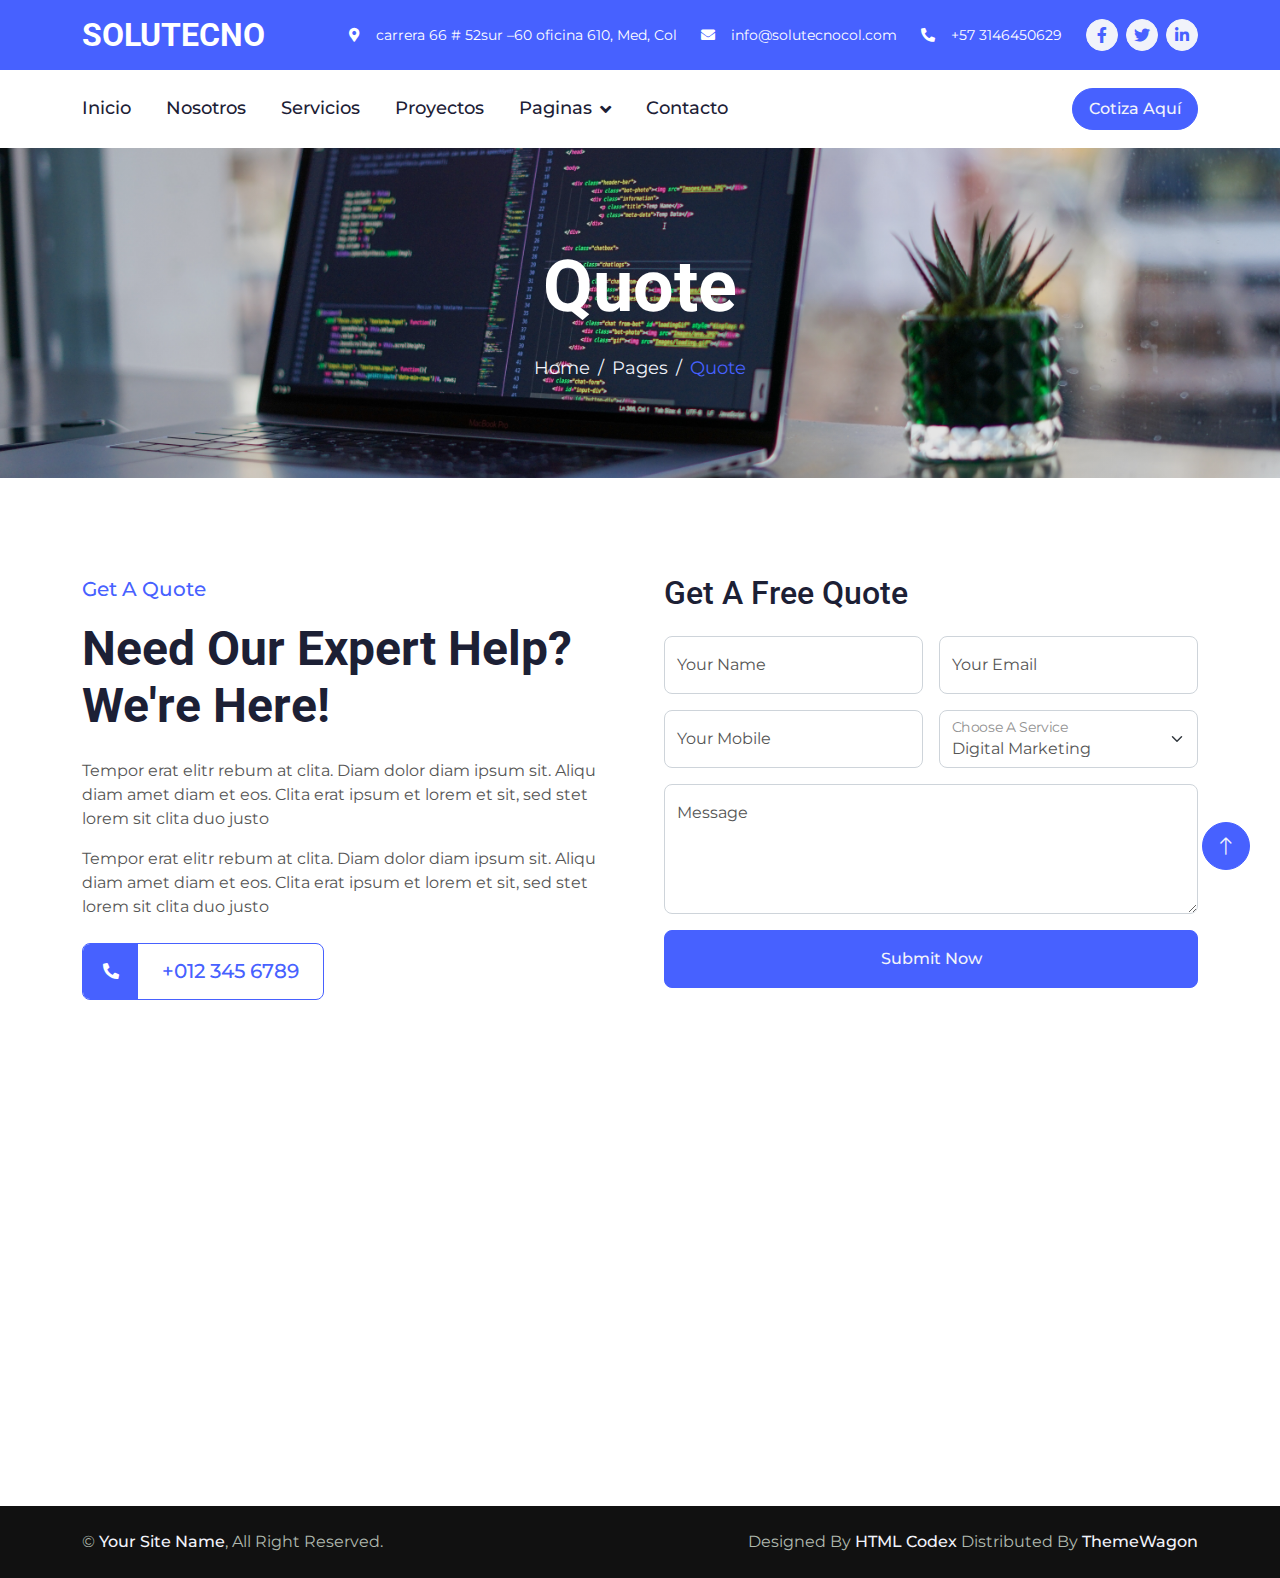
<file: quote.html>
<!DOCTYPE html>
<html lang="en">

<head>
    <meta charset="utf-8">
    <title>SOLUTECNO SAS - Servicios y soluciones de tecnología</title>
    <meta content="width=device-width, initial-scale=1.0" name="viewport">
    <meta content="" name="keywords">
    <meta content="" name="description">

    <!-- Favicon -->
    <link href="img/favicon.ico" rel="icon">

    <!-- Google Web Fonts -->
    <link rel="preconnect" href="https://fonts.googleapis.com">
    <link rel="preconnect" href="https://fonts.gstatic.com" crossorigin>
    <link
        href="https://fonts.googleapis.com/css2?family=Montserrat:wght@400;500&family=Roboto:wght@500;700&display=swap"
        rel="stylesheet">

    <!-- Icon Font Stylesheet -->
    <link href="https://cdnjs.cloudflare.com/ajax/libs/font-awesome/5.10.0/css/all.min.css" rel="stylesheet">
    <link href="https://cdn.jsdelivr.net/npm/bootstrap-icons@1.4.1/font/bootstrap-icons.css" rel="stylesheet">

    <!-- Libraries Stylesheet -->
    <link href="lib/animate/animate.min.css" rel="stylesheet">
    <link href="lib/owlcarousel/assets/owl.carousel.min.css" rel="stylesheet">
    <link href="lib/lightbox/css/lightbox.min.css" rel="stylesheet">

    <!-- Customized Bootstrap Stylesheet -->
    <link href="css/bootstrap.min.css" rel="stylesheet">

    <!-- Template Stylesheet -->
    <link href="css/style.css" rel="stylesheet">
</head>

<body>
    <!-- Spinner Start -->
    <div id="spinner"
        class="show bg-white position-fixed translate-middle w-100 vh-100 top-50 start-50 d-flex align-items-center justify-content-center">
        <div class="spinner-border text-primary" role="status" style="width: 3rem; height: 3rem;"></div>
    </div>
    <!-- Spinner End -->


    <!-- Topbar Start -->
    <div class="container-fluid bg-primary text-white d-none d-lg-flex">
        <div class="container py-3">
            <div class="d-flex align-items-center">
                <a href="index.html">
                    <h2 class="text-white fw-bold m-0">SOLUTECNO</h2>
                </a>
                <div class="ms-auto d-flex align-items-center">
                    <small class="ms-4"><i class="fa fa-map-marker-alt me-3"></i>carrera 66 # 52sur –60 oficina 610, Med, Col</small>
                    <small class="ms-4"><i class="fa fa-envelope me-3"></i>info@solutecnocol.com</small>
                    <small class="ms-4"><i class="fa fa-phone-alt me-3"></i>+57 3146450629</small>
                    <div class="ms-3 d-flex">
                        <a class="btn btn-sm-square btn-light text-primary rounded-circle ms-2" href=""><i
                                class="fab fa-facebook-f"></i></a>
                        <a class="btn btn-sm-square btn-light text-primary rounded-circle ms-2" href=""><i
                                class="fab fa-twitter"></i></a>
                        <a class="btn btn-sm-square btn-light text-primary rounded-circle ms-2" href=""><i
                                class="fab fa-linkedin-in"></i></a>
                    </div>
                </div>
            </div>
        </div>
    </div>
    <!-- Topbar End -->


    <!-- Navbar Start -->
    <div class="container-fluid bg-white sticky-top">
        <div class="container">
            <nav class="navbar navbar-expand-lg bg-white navbar-light p-lg-0">
                <a href="index.html" class="navbar-brand d-lg-none">
                    <h1 class="fw-bold m-0">SOLUTECNO</h1>
                </a>
                <button type="button" class="navbar-toggler me-0" data-bs-toggle="collapse"
                    data-bs-target="#navbarCollapse">
                    <span class="navbar-toggler-icon"></span>
                </button>
                <div class="collapse navbar-collapse" id="navbarCollapse">
                    <div class="navbar-nav">
                        <a href="index.html" class="nav-item nav-link">Inicio</a>
                        <a href="about.html" class="nav-item nav-link">Nosotros</a>
                        <a href="service.html" class="nav-item nav-link">Servicios</a>
                        <a href="project.html" class="nav-item nav-link">Proyectos</a>
                        <div class="nav-item dropdown">
                            <a href="#" class="nav-link dropdown-toggle" data-bs-toggle="dropdown">Paginas</a>
                            <div class="dropdown-menu bg-light rounded-0 rounded-bottom m-0">
                                <a href="feature.html" class="dropdown-item">Caracteristicas</a>
                                <a href="team.html" class="dropdown-item">Nuestro Equipo</a>
                                <a href="quote.html" class="dropdown-item active">Reunamonos</a>
                                </div>
                        </div>
                        <a href="contact.html" class="nav-item nav-link">Contacto</a>
                    </div>
                    <div class="ms-auto d-none d-lg-block">
                        <a href="" class="btn btn-primary rounded-pill py-2 px-3">Cotiza Aquí</a>
                    </div>
                </div>
            </nav>
        </div>
    </div>
    <!-- Navbar End -->



    <!-- Page Header Start -->
    <div class="container-fluid page-header py-5 mb-5 wow fadeIn" data-wow-delay="0.1s">
        <div class="container text-center py-5">
            <h1 class="display-2 text-white mb-4 animated slideInDown">Quote</h1>
            <nav aria-label="breadcrumb animated slideInDown">
                <ol class="breadcrumb justify-content-center mb-0">
                    <li class="breadcrumb-item"><a href="#">Home</a></li>
                    <li class="breadcrumb-item"><a href="#">Pages</a></li>
                    <li class="breadcrumb-item text-primary" aria-current="page">Quote</li>
                </ol>
            </nav>
        </div>
    </div>
    <!-- Page Header End -->


    <!-- Quote Start -->
    <div class="container-xxl py-5">
        <div class="container">
            <div class="row g-5">
                <div class="col-lg-6 wow fadeInUp" data-wow-delay="0.1s">
                    <p class="fs-5 fw-medium text-primary">Get A Quote</p>
                    <h1 class="display-5 mb-4">Need Our Expert Help? We're Here!</h1>
                    <p>Tempor erat elitr rebum at clita. Diam dolor diam ipsum sit. Aliqu diam amet diam et eos. Clita
                        erat ipsum et lorem et sit, sed stet lorem sit clita duo justo</p>
                    <p class="mb-4">Tempor erat elitr rebum at clita. Diam dolor diam ipsum sit. Aliqu diam amet diam et
                        eos. Clita erat ipsum et lorem et sit, sed stet lorem sit clita duo justo</p>
                    <a class="d-inline-flex align-items-center rounded overflow-hidden border border-primary" href="">
                        <span class="btn-lg-square bg-primary" style="width: 55px; height: 55px;">
                            <i class="fa fa-phone-alt text-white"></i>
                        </span>
                        <span class="fs-5 fw-medium mx-4">+012 345 6789</span>
                    </a>
                </div>
                <div class="col-lg-6 wow fadeInUp" data-wow-delay="0.5s">
                    <h2 class="mb-4">Get A Free Quote</h2>
                    <div class="row g-3">
                        <div class="col-sm-6">
                            <div class="form-floating">
                                <input type="text" class="form-control" id="name" placeholder="Your Name">
                                <label for="name">Your Name</label>
                            </div>
                        </div>
                        <div class="col-sm-6">
                            <div class="form-floating">
                                <input type="email" class="form-control" id="mail" placeholder="Your Email">
                                <label for="mail">Your Email</label>
                            </div>
                        </div>
                        <div class="col-sm-6">
                            <div class="form-floating">
                                <input type="text" class="form-control" id="mobile" placeholder="Your Mobile">
                                <label for="mobile">Your Mobile</label>
                            </div>
                        </div>
                        <div class="col-sm-6">
                            <div class="form-floating">
                                <select class="form-select" id="service">
                                    <option selected>Digital Marketing</option>
                                    <option value="">Social Marketing</option>
                                    <option value="">Content Marketing</option>
                                    <option value="">E-mail Marketing</option>
                                </select>
                                <label for="service">Choose A Service</label>
                            </div>
                        </div>
                        <div class="col-12">
                            <div class="form-floating">
                                <textarea class="form-control" placeholder="Leave a message here" id="message"
                                    style="height: 130px"></textarea>
                                <label for="message">Message</label>
                            </div>
                        </div>
                        <div class="col-12 text-center">
                            <button class="btn btn-primary w-100 py-3" type="submit">Submit Now</button>
                        </div>
                    </div>
                </div>
            </div>
        </div>
    </div>
    <!-- Quote Start -->


    <!-- Footer Start -->
    <div class="container-fluid bg-dark footer mt-5 py-5 wow fadeIn" data-wow-delay="0.1s">
        <div class="container py-5">
            <div class="row g-5">
                <div class="col-lg-3 col-md-6">
                    <h4 class="text-white mb-4">Our Office</h4>
                    <p class="mb-2"><i class="fa fa-map-marker-alt me-3"></i>123 Street, New York, USA</p>
                    <p class="mb-2"><i class="fa fa-phone-alt me-3"></i>+012 345 67890</p>
                    <p class="mb-2"><i class="fa fa-envelope me-3"></i>info@example.com</p>
                    <div class="d-flex pt-3">
                        <a class="btn btn-square btn-light rounded-circle me-2" href=""><i
                                class="fab fa-twitter"></i></a>
                        <a class="btn btn-square btn-light rounded-circle me-2" href=""><i
                                class="fab fa-facebook-f"></i></a>
                        <a class="btn btn-square btn-light rounded-circle me-2" href=""><i
                                class="fab fa-youtube"></i></a>
                        <a class="btn btn-square btn-light rounded-circle me-2" href=""><i
                                class="fab fa-linkedin-in"></i></a>
                    </div>
                </div>
                <div class="col-lg-3 col-md-6">
                    <h4 class="text-white mb-4">Quick Links</h4>
                    <a class="btn btn-link" href="">About Us</a>
                    <a class="btn btn-link" href="">Contact Us</a>
                    <a class="btn btn-link" href="">Our Services</a>
                    <a class="btn btn-link" href="">Terms & Condition</a>
                    <a class="btn btn-link" href="">Support</a>
                </div>
                <div class="col-lg-3 col-md-6">
                    <h4 class="text-white mb-4">Business Hours</h4>
                    <p class="mb-1">Monday - Friday</p>
                    <h6 class="text-light">09:00 am - 07:00 pm</h6>
                    <p class="mb-1">Saturday</p>
                    <h6 class="text-light">09:00 am - 12:00 pm</h6>
                    <p class="mb-1">Sunday</p>
                    <h6 class="text-light">Closed</h6>
                </div>
                <div class="col-lg-3 col-md-6">
                    <h4 class="text-white mb-4">Newsletter</h4>
                    <p>Dolor amet sit justo amet elitr clita ipsum elitr est.</p>
                    <div class="position-relative w-100">
                        <input class="form-control bg-transparent w-100 py-3 ps-4 pe-5" type="text"
                            placeholder="Your email">
                        <button type="button"
                            class="btn btn-light py-2 position-absolute top-0 end-0 mt-2 me-2">SignUp</button>
                    </div>
                </div>
            </div>
        </div>
    </div>
    <!-- Footer End -->


    <!-- Copyright Start -->
    <div class="container-fluid copyright py-4">
        <div class="container">
            <div class="row">
                <div class="col-md-6 text-center text-md-start mb-3 mb-md-0">
                    &copy; <a class="fw-medium text-light" href="#">Your Site Name</a>, All Right Reserved.
                </div>
                <div class="col-md-6 text-center text-md-end">
                    <!--/*** This template is free as long as you keep the footer author’s credit link/attribution link/backlink. If you'd like to use the template without the footer author’s credit link/attribution link/backlink, you can purchase the Credit Removal License from "https://htmlcodex.com/credit-removal". Thank you for your support. ***/-->
                    Designed By <a class="fw-medium text-light" href="https://htmlcodex.com">HTML Codex</a>
                    Distributed By <a class="fw-medium text-light" href="https://themewagon.com">ThemeWagon</a>
                </div>
            </div>
        </div>
    </div>
    <!-- Copyright End -->


    <!-- Back to Top -->
    <a href="#" class="btn btn-lg btn-primary btn-lg-square rounded-circle back-to-top"><i
            class="bi bi-arrow-up"></i></a>


    <!-- JavaScript Libraries -->
    <script src="https://ajax.googleapis.com/ajax/libs/jquery/3.6.1/jquery.min.js"></script>
    <script src="https://cdn.jsdelivr.net/npm/bootstrap@5.0.0/dist/js/bootstrap.bundle.min.js"></script>
    <script src="lib/wow/wow.min.js"></script>
    <script src="lib/easing/easing.min.js"></script>
    <script src="lib/waypoints/waypoints.min.js"></script>
    <script src="lib/owlcarousel/owl.carousel.min.js"></script>
    <script src="lib/lightbox/js/lightbox.min.js"></script>

    <!-- Template Javascript -->
    <script src="js/main.js"></script>
</body>

</html>
</file>
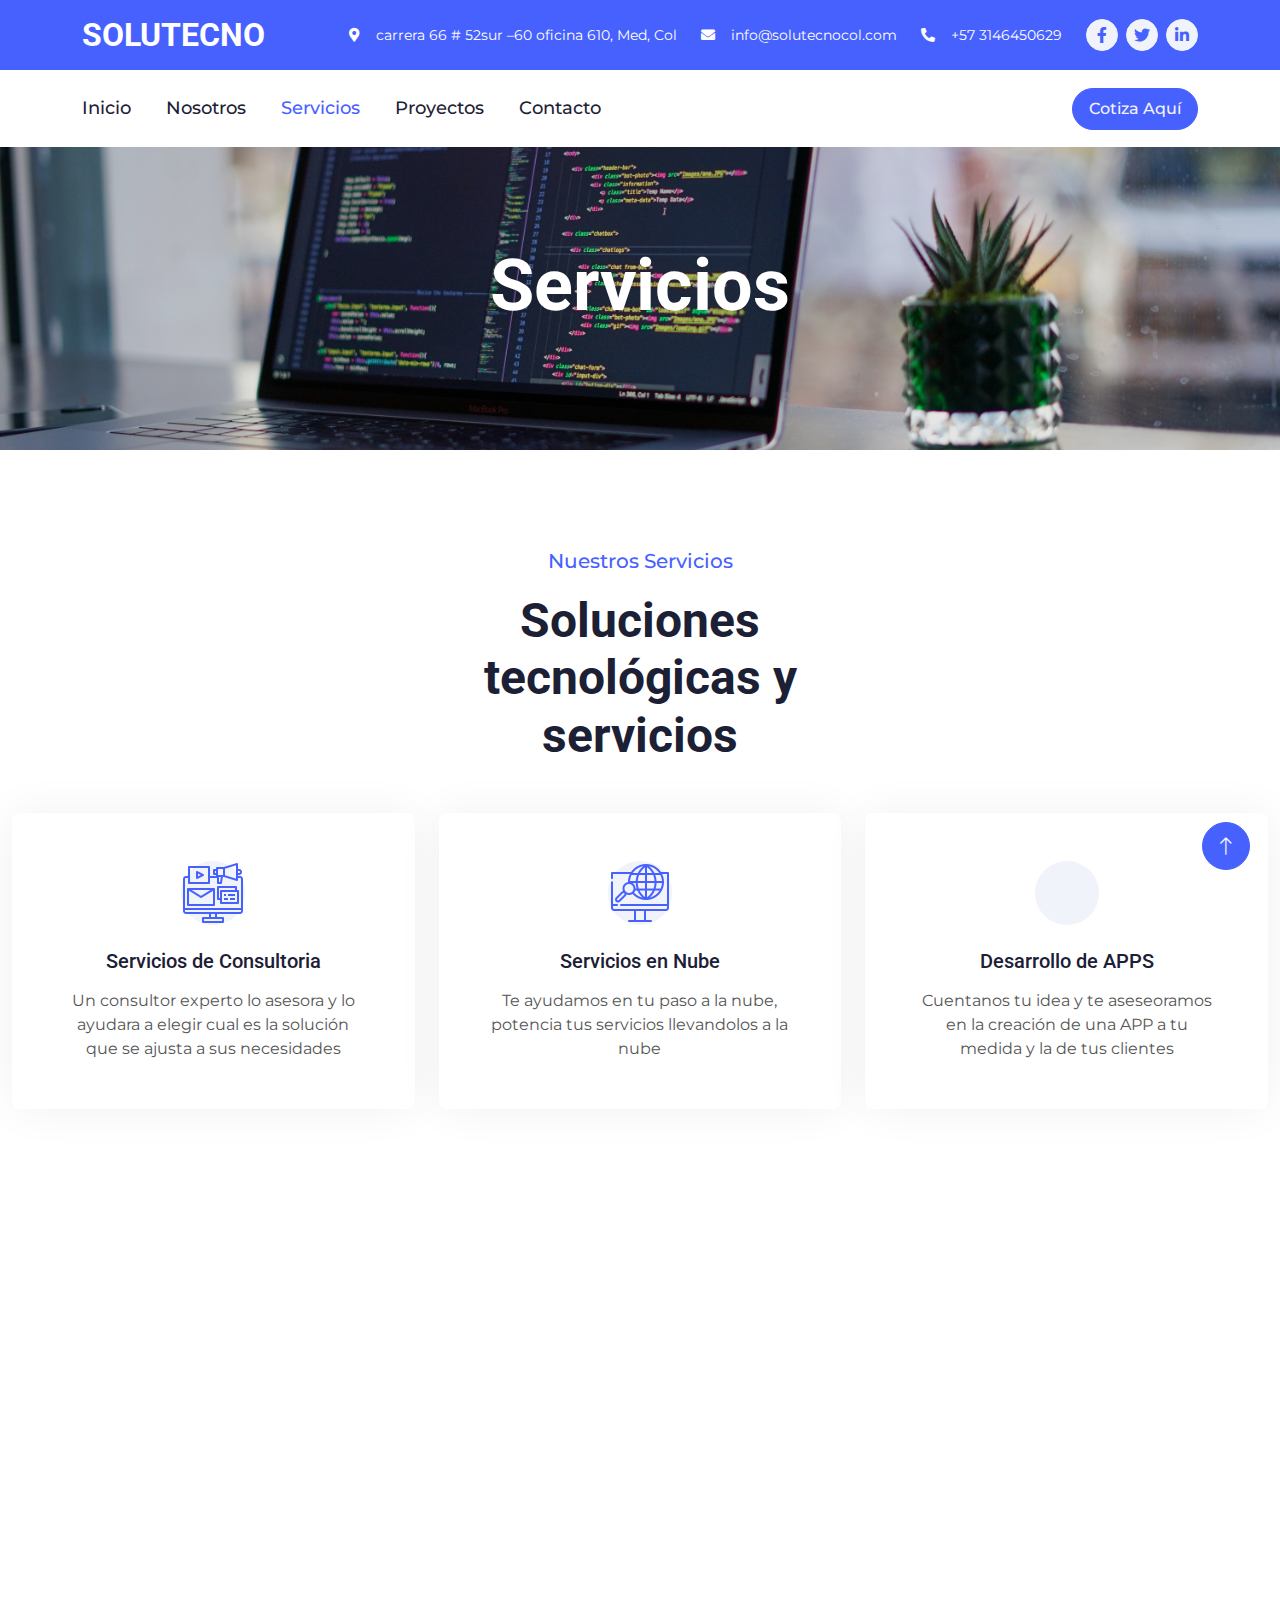
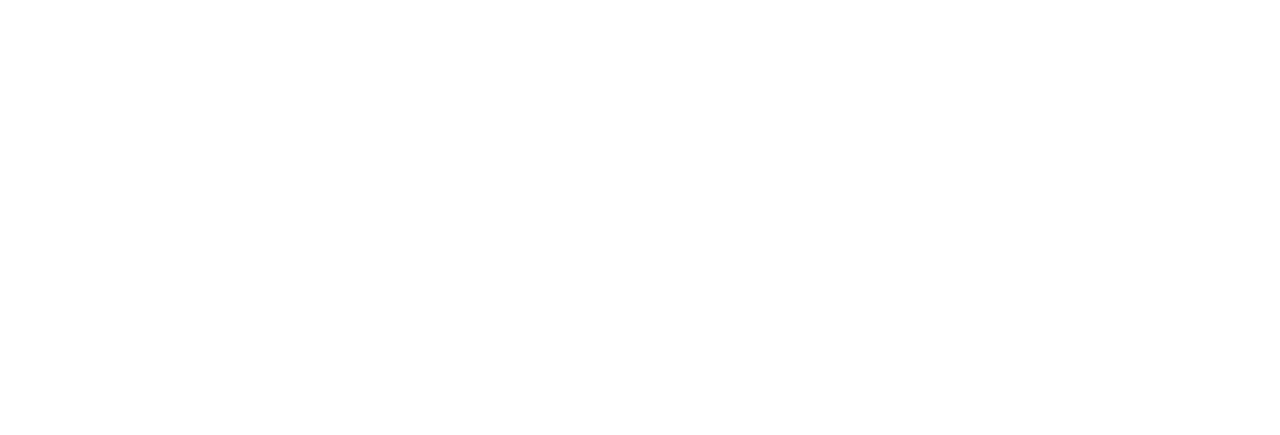
<file: service.html>
<!DOCTYPE html>
<html lang="en">

<head>
    <meta charset="utf-8">
    <title>SOLUTECNO SAS - Servicios y soluciones de tecnología</title>
    <meta content="width=device-width, initial-scale=1.0" name="viewport">
    <meta content="" name="keywords">
    <meta content="" name="description">

    <!-- Favicon -->
    <link href="img/favicon.ico" rel="icon">

    <!-- Google Web Fonts -->
    <link rel="preconnect" href="https://fonts.googleapis.com">
    <link rel="preconnect" href="https://fonts.gstatic.com" crossorigin>
    <link
        href="https://fonts.googleapis.com/css2?family=Montserrat:wght@400;500&family=Roboto:wght@500;700&display=swap"
        rel="stylesheet">

    <!-- Icon Font Stylesheet -->
    <link href="https://cdnjs.cloudflare.com/ajax/libs/font-awesome/5.10.0/css/all.min.css" rel="stylesheet">
    <link href="https://cdn.jsdelivr.net/npm/bootstrap-icons@1.4.1/font/bootstrap-icons.css" rel="stylesheet">

    <!-- Libraries Stylesheet -->
    <link href="lib/animate/animate.min.css" rel="stylesheet">
    <link href="lib/owlcarousel/assets/owl.carousel.min.css" rel="stylesheet">
    <link href="lib/lightbox/css/lightbox.min.css" rel="stylesheet">

    <!-- Customized Bootstrap Stylesheet -->
    <link href="css/bootstrap.min.css" rel="stylesheet">

    <!-- Template Stylesheet -->
    <link href="css/style.css" rel="stylesheet">
</head>

<body>
    <!-- Spinner Start -->
    <div id="spinner"
        class="show bg-white position-fixed translate-middle w-100 vh-100 top-50 start-50 d-flex align-items-center justify-content-center">
        <div class="spinner-border text-primary" role="status" style="width: 3rem; height: 3rem;"></div>
    </div>
    <!-- Spinner End -->


    <!-- Topbar Start -->
    <div class="container-fluid bg-primary text-white d-none d-lg-flex">
        <div class="container py-3">
            <div class="d-flex align-items-center">
                <a href="index.html">
                    <h2 class="text-white fw-bold m-0">SOLUTECNO</h2>
                </a>
                <div class="ms-auto d-flex align-items-center">
                    <small class="ms-4"><i class="fa fa-map-marker-alt me-3"></i>carrera 66 # 52sur –60 oficina 610, Med, Col</small>
                    <small class="ms-4"><i class="fa fa-envelope me-3"></i>info@solutecnocol.com</small>
                    <small class="ms-4"><i class="fa fa-phone-alt me-3"></i>+57 3146450629</small>
                    <div class="ms-3 d-flex">
                        <a class="btn btn-sm-square btn-light text-primary rounded-circle ms-2" href=""><i
                                class="fab fa-facebook-f"></i></a>
                        <a class="btn btn-sm-square btn-light text-primary rounded-circle ms-2" href=""><i
                                class="fab fa-twitter"></i></a>
                        <a class="btn btn-sm-square btn-light text-primary rounded-circle ms-2" href=""><i
                                class="fab fa-linkedin-in"></i></a>
                    </div>
                </div>
            </div>
        </div>
    </div>
    <!-- Topbar End -->


    <!-- Navbar Start -->
    <div class="container-fluid bg-white sticky-top">
        <div class="container">
            <nav class="navbar navbar-expand-lg bg-white navbar-light p-lg-0">
                <a href="index.html" class="navbar-brand d-lg-none">
                    <h1 class="fw-bold m-0">SOLUTECNO</h1>
                </a>
                <button type="button" class="navbar-toggler me-0" data-bs-toggle="collapse"
                    data-bs-target="#navbarCollapse">
                    <span class="navbar-toggler-icon"></span>
                </button>
                <div class="collapse navbar-collapse" id="navbarCollapse">
                    <div class="navbar-nav">
                        <a href="index.html" class="nav-item nav-link ">Inicio</a>
                        <a href="about.html" class="nav-item nav-link">Nosotros</a>
                        <a href="service.html" class="nav-item nav-link active">Servicios</a>
                        <a href="project.html" class="nav-item nav-link">Proyectos</a>
                        <a href="contact.html" class="nav-item nav-link">Contacto</a>
                    </div>
                    <div class="ms-auto d-none d-lg-block">
                        <a href="" class="btn btn-primary rounded-pill py-2 px-3">Cotiza Aquí</a>
                    </div>
                </div>
            </nav>
        </div>
    </div>
    <!-- Navbar End -->


    <!-- Page Header Start -->
    <div class="container-fluid page-header py-5 mb-5 wow fadeIn" data-wow-delay="0.1s">
        <div class="container text-center py-5">
            <h1 class="display-2 text-white mb-4 animated slideInDown">Servicios</h1>
            <nav aria-label="breadcrumb animated slideInDown">
            </nav>
        </div>
    </div>
    <!-- Page Header End -->


    <!-- Service Start -->
    <div class="container-xxl py-5">
        <div lass="container">
            <div class="text-center mx-auto wow fadeInUp" data-wow-delay="0.1s" style="max-width: 500px;">
                <p class="fs-5 fw-medium text-primary">Nuestros Servicios</p>
                <h1 class="display-5 mb-5">Soluciones tecnológicas y servicios</h1>
            </div>
            <div class="row g-4">
                <div class="col-lg-4 col-md-6 wow fadeInUp" data-wow-delay="0.1s">
                    <div class="service-item position-relative h-100">
                        <div class="service-text rounded p-5">
                            <div class="btn-square bg-light rounded-circle mx-auto mb-4"
                                style="width: 64px; height: 64px;">
                                <img class="img-fluid" src="img/icon/icon-5.png" alt="Icon">
                            </div>
                            <h5 class="mb-3">Servicios de Consultoria</h4>
                                <p class="mb-0">Un consultor experto lo asesora y lo ayudara a elegir cual es la solución
                                    que se ajusta a sus necesidades</p>
                        </div>
                      </div>
                </div>
                <div class="col-lg-4 col-md-6 wow fadeInUp" data-wow-delay="0.3s">
                    <div class="service-item position-relative h-100">
                        <div class="service-text rounded p-5">
                            <div class="btn-square bg-light rounded-circle mx-auto mb-4"
                                style="width: 64px; height: 64px;">
                                <img class="img-fluid" src="img/icon/icon-6.png" alt="Icon">
                            </div>
                            <h5 class="mb-3">Servicios en Nube</h4>
                                <p class="mb-0">Te ayudamos en tu paso a la nube, potencia tus servicios llevandolos
                                    a la nube</p>
                        </div>
                       </div>
                </div>
                <div class="col-lg-4 col-md-6 wow fadeInUp" data-wow-delay="0.5s">
                    <div class="service-item position-relative h-100">
                        <div class="service-text rounded p-5">
                            <div class="btn-square bg-light rounded-circle mx-auto mb-4"
                                style="width: 64px; height: 64px;">
                                <imgclass="img-fluid" src="img/icon/icon-7.png" alt="Icon">
                            </div>
                            <h5 class="mb-3">Desarrollo de APPS</h4>
                                <p class="mb-0">Cuentanos tu idea y te aseseoramos en la creación de una APP
                                    a tu medida y la de tus clientes</p>
                        </div>
                       </div>
                </div>
                <div class="col-lg-4 col-md-6 wow fadeInUp" data-wow-delay="0.1s">
                    <div class="service-item position-relative h-100">
                        <div class="service-text rounded p-5">
                            <div class="btn-square bg-light rounded-circle mx-auto mb-4"
                                style="width: 64px; height: 64px;">
                                <img class="img-fluid" src="img/icon/icon-8.png" alt="Icon">
                            </div>
                            <h5 class="mb-3">Redes</h4>
                                <p class="mb-0">Implementamos todas tus soluciones de red Cableada e Inalambrica
                                    en tus instalaciones</p>
                        </div>
                       </div>
                </div>
                <div class="col-lg-4 col-md-6 wow fadeInUp" data-wow-delay="0.3s">
                    <div class="service-item position-relative h-100">
                        <div class="service-text rounded p-5">
                            <div class="btn-square bg-light rounded-circle mx-auto mb-4"
                                style="width: 64px; height: 64px;">
                                <img class="img-fluid" src="img/icon/icon-9.png" alt="Icon">
                            </div>
                            <h5 class="mb-3">Identidades y BLS</h4>
                                <p class="mb-0">La seguridad es lo primero, generamos la linea base de seguridad para tu empresa
                                    generamos los roles y grupos requeridos</p>
                        </div>
                       </div>
                </div>
                <div class="col-lg-4 col-md-6 wow fadeInUp" data-wow-delay="0.5s">
                    <div class="service-item position-relative h-100">
                        <div class="service-text rounded p-5">
                            <div class="btn-square bg-light rounded-circle mx-auto mb-4"
                                style="width: 64px; height: 64px;">
                                <img class="img-fluid" src="img/icon/icon-10.png" alt="Icon">
                            </div>
                            <h5 class="mb-3">Infraestructura</h4>
                                <p class="mb-0">Implementamos tu infraestructura de correo, seguridad, aplicaciones
                                    locales y en nube</p>
                        </div>
                     </div>
                </div>
            </div>
        </div>
    </div>
    <!-- Service End -->

                    
    <!-- Footer Start -->
   <div class="container-fluid bg-dark footer mt-5 py-5 wow fadeIn" data-wow-delay="0.1s">
        <div class="container py-5">
            <div class="row g-5">
                <div class="col-lg-3 col-md-6">
                    <h4 class="text-white mb-4">Nuestra oficina</h4>
                    <p class="mb-2"><i class="fa fa-map-marker-alt me-3"></i>carrera 66 # 52sur –60 oficina 610, Med, Col</p>
                    <p class="mb-2"><i class="fa fa-phone-alt me-3"></i>+573146450629</p>
                    <p class="mb-2"><i class="fa fa-envelope me-3"></i>nfo@solutecnocol.com</p>
                    <div class="d-flex pt-3">
                        <a class="btn btn-square btn-light rounded-circle me-2" href=""><i
                                class="fab fa-twitter"></i></a>
                        <a class="btn btn-square btn-light rounded-circle me-2" href=""><i
                                class="fab fa-facebook-f"></i></a>
                        <a class="btn btn-square btn-light rounded-circle me-2" href=""><i
                                class="fab fa-youtube"></i></a>
                        <a class="btn btn-square btn-light rounded-circle me-2" href=""><i
                                class="fab fa-linkedin-in"></i></a>
                    </div>
                </div>
                <div class="col-lg-3 col-md-6">
                    <h4 class="text-white mb-4">Nosotros</h4>
                    <a class="btn btn-link" href="">Nosotros</a>
                    <a class="btn btn-link" href="">Contacto</a>
                    <a class="btn btn-link" href="">Servicios</a>
                    <a class="btn btn-link" href="">Terminos & Condiciones</a>
                    <a class="btn btn-link" href="">Soporte</a>
                </div>
                <div class="col-lg-3 col-md-6">
                    <h4 class="text-white mb-4">Horarios de atención</h4>
                    <p class="mb-1">Lunes - Viernes</p>
                    <h6 class="text-light">09:00 am - 07:00 pm</h6>
                    <p class="mb-1">Sabados</p>
                    <h6 class="text-light">09:00 am - 12:00 pm</h6>
                    <p class="mb-1">Domingos</p>
                    <h6 class="text-light">Cerrado</h6>
                </div>
                <div class="col-lg-3 col-md-6">
                    <h4 class="text-white mb-4">Boletin informativo</h4>
                    <p>Una llamada a la acción (CTA) es lo que hace que un destinatario de correo electrónico pase de ser un lector pasivo a alguien que realiza una acción, como comprar tu producto.t.</p>
                    <div class="position-relative w-100">
                        <input class="form-control bg-transparent w-100 py-3 ps-4 pe-5" type="text"
                            placeholder="Your email">
                        <button type="button"
                            class="btn btn-light py-2 position-absolute top-0 end-0 mt-2 me-2">Inscribirse</button>
                    </div>
                </div>
            </div>
        </div>
    </div>
    <!-- Footer End -->


   


    <!-- Back to Top -->
    <a href="#" class="btn btn-lg btn-primary btn-lg-square rounded-circle back-to-top"><i
            class="bi bi-arrow-up"></i></a>


    <!-- JavaScript Libraries -->
    <script src="https://ajax.googleapis.com/ajax/libs/jquery/3.6.1/jquery.min.js"></script>
    <script src="https://cdn.jsdelivr.net/npm/bootstrap@5.0.0/dist/js/bootstrap.bundle.min.js"></script>
    <script src="lib/wow/wow.min.js"></script>
    <script src="lib/easing/easing.min.js"></script>
    <script src="lib/waypoints/waypoints.min.js"></script>
    <script src="lib/owlcarousel/owl.carousel.min.js"></script>
    <script src="lib/lightbox/js/lightbox.min.js"></script>

    <!-- Template Javascript -->
    <script src="js/main.js"></script>
</body>

</html>
</file>
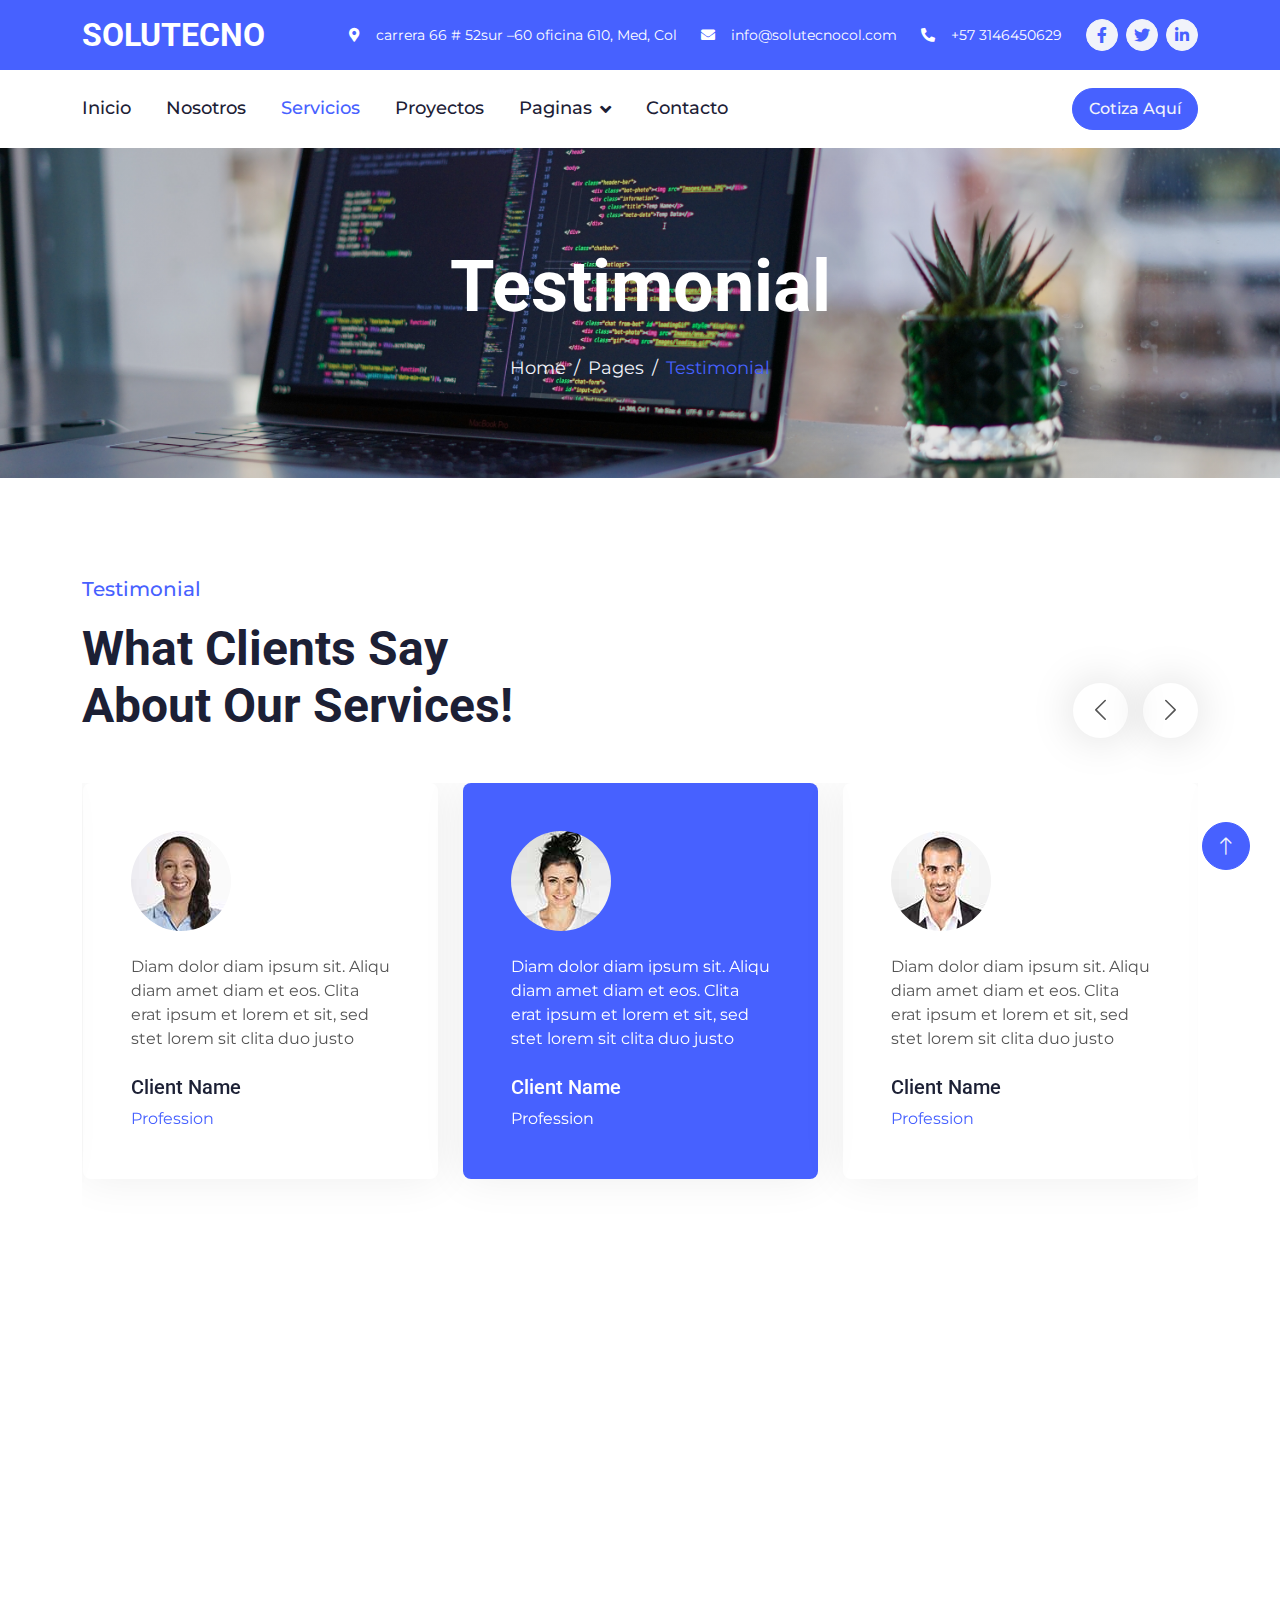
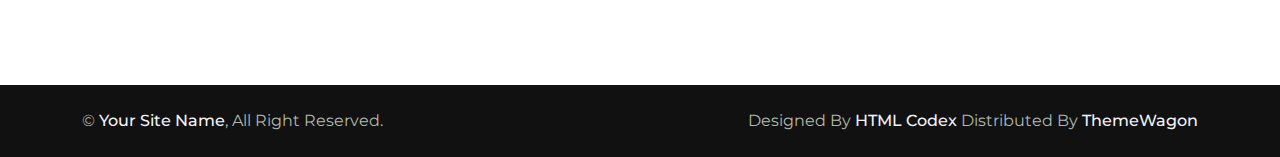
<file: testimonial.html>
<!DOCTYPE html>
<html lang="en">

<head>
    <meta charset="utf-8">
    <title>SOLUTECNO SAS - Servicios y soluciones de tecnología</title>
    <meta content="width=device-width, initial-scale=1.0" name="viewport">
    <meta content="" name="keywords">
    <meta content="" name="description">

    <!-- Favicon -->
    <link href="img/favicon.ico" rel="icon">

    <!-- Google Web Fonts -->
    <link rel="preconnect" href="https://fonts.googleapis.com">
    <link rel="preconnect" href="https://fonts.gstatic.com" crossorigin>
    <link
        href="https://fonts.googleapis.com/css2?family=Montserrat:wght@400;500&family=Roboto:wght@500;700&display=swap"
        rel="stylesheet">

    <!-- Icon Font Stylesheet -->
    <link href="https://cdnjs.cloudflare.com/ajax/libs/font-awesome/5.10.0/css/all.min.css" rel="stylesheet">
    <link href="https://cdn.jsdelivr.net/npm/bootstrap-icons@1.4.1/font/bootstrap-icons.css" rel="stylesheet">

    <!-- Libraries Stylesheet -->
    <link href="lib/animate/animate.min.css" rel="stylesheet">
    <link href="lib/owlcarousel/assets/owl.carousel.min.css" rel="stylesheet">
    <link href="lib/lightbox/css/lightbox.min.css" rel="stylesheet">

    <!-- Customized Bootstrap Stylesheet -->
    <link href="css/bootstrap.min.css" rel="stylesheet">

    <!-- Template Stylesheet -->
    <link href="css/style.css" rel="stylesheet">
</head>

<body>
    <!-- Spinner Start -->
    <div id="spinner"
        class="show bg-white position-fixed translate-middle w-100 vh-100 top-50 start-50 d-flex align-items-center justify-content-center">
        <div class="spinner-border text-primary" role="status" style="width: 3rem; height: 3rem;"></div>
    </div>
    <!-- Spinner End -->


    <!-- Topbar Start -->
    <div class="container-fluid bg-primary text-white d-none d-lg-flex">
        <div class="container py-3">
            <div class="d-flex align-items-center">
                <a href="index.html">
                    <h2 class="text-white fw-bold m-0">SOLUTECNO</h2>
                </a>
                <div class="ms-auto d-flex align-items-center">
                    <small class="ms-4"><i class="fa fa-map-marker-alt me-3"></i>carrera 66 # 52sur –60 oficina 610, Med, Col</small>
                    <small class="ms-4"><i class="fa fa-envelope me-3"></i>info@solutecnocol.com</small>
                    <small class="ms-4"><i class="fa fa-phone-alt me-3"></i>+57 3146450629</small>
                    <div class="ms-3 d-flex">
                        <a class="btn btn-sm-square btn-light text-primary rounded-circle ms-2" href=""><i
                                class="fab fa-facebook-f"></i></a>
                        <a class="btn btn-sm-square btn-light text-primary rounded-circle ms-2" href=""><i
                                class="fab fa-twitter"></i></a>
                        <a class="btn btn-sm-square btn-light text-primary rounded-circle ms-2" href=""><i
                                class="fab fa-linkedin-in"></i></a>
                    </div>
                </div>
            </div>
        </div>
    </div>
    <!-- Topbar End -->


    <!-- Navbar Start -->
    <div class="container-fluid bg-white sticky-top">
        <div class="container">
            <nav class="navbar navbar-expand-lg bg-white navbar-light p-lg-0">
                <a href="index.html" class="navbar-brand d-lg-none">
                    <h1 class="fw-bold m-0">SOLUTECNO</h1>
                </a>
                <button type="button" class="navbar-toggler me-0" data-bs-toggle="collapse"
                    data-bs-target="#navbarCollapse">
                    <span class="navbar-toggler-icon"></span>
                </button>
                <div class="collapse navbar-collapse" id="navbarCollapse">
                    <div class="navbar-nav">
                        <a href="index.html" class="nav-item nav-link ">Inicio</a>
                        <a href="about.html" class="nav-item nav-link">Nosotros</a>
                        <a href="service.html" class="nav-item nav-link active">Servicios</a>
                        <a href="project.html" class="nav-item nav-link">Proyectos</a>
                        <div class="nav-item dropdown">
                            <a href="#" class="nav-link dropdown-toggle" data-bs-toggle="dropdown">Paginas</a>
                            <div class="dropdown-menu bg-light rounded-0 rounded-bottom m-0">
                                <a href="feature.html" class="dropdown-item">Caracteristicas</a>
                                <a href="team.html" class="dropdown-item">Nuestro Equipo</a>
                                <a href="quote.html" class="dropdown-item">Reunamonos</a>
                                </div>
                        </div>
                        <a href="contact.html" class="nav-item nav-link">Contacto</a>
                    </div>
                    <div class="ms-auto d-none d-lg-block">
                        <a href="" class="btn btn-primary rounded-pill py-2 px-3">Cotiza Aquí</a>
                    </div>
                </div>
            </nav>
        </div>
    </div>
    <!-- Navbar End -->

    <!-- Page Header Start -->
    <div class="container-fluid page-header py-5 mb-5 wow fadeIn" data-wow-delay="0.1s">
        <div class="container text-center py-5">
            <h1 class="display-2 text-white mb-4 animated slideInDown">Testimonial</h1>
            <nav aria-label="breadcrumb animated slideInDown">
                <ol class="breadcrumb justify-content-center mb-0">
                    <li class="breadcrumb-item"><a href="#">Home</a></li>
                    <li class="breadcrumb-item"><a href="#">Pages</a></li>
                    <li class="breadcrumb-item text-primary" aria-current="page">Testimonial</li>
                </ol>
            </nav>
        </div>
    </div>
    <!-- Page Header End -->


    <!-- Testimonial Start -->
    <div class="container-xxl pt-5">
        <div class="container">
            <div class="text-center text-md-start pb-5 pb-md-0 wow fadeInUp" data-wow-delay="0.1s"
                style="max-width: 500px;">
                <p class="fs-5 fw-medium text-primary">Testimonial</p>
                <h1 class="display-5 mb-5">What Clients Say About Our Services!</h1>
            </div>
            <div class="owl-carousel testimonial-carousel wow fadeInUp" data-wow-delay="0.1s">
                <div class="testimonial-item rounded p-4 p-lg-5 mb-5">
                    <img class="mb-4" src="img/testimonial-1.jpg" alt="">
                    <p class="mb-4">Diam dolor diam ipsum sit. Aliqu diam amet diam et eos. Clita erat ipsum et lorem et
                        sit, sed stet lorem sit clita duo justo</p>
                    <h5>Client Name</h5>
                    <span class="text-primary">Profession</span>
                </div>
                <div class="testimonial-item rounded p-4 p-lg-5 mb-5">
                    <img class="mb-4" src="img/testimonial-2.jpg" alt="">
                    <p class="mb-4">Diam dolor diam ipsum sit. Aliqu diam amet diam et eos. Clita erat ipsum et lorem et
                        sit, sed stet lorem sit clita duo justo</p>
                    <h5>Client Name</h5>
                    <span class="text-primary">Profession</span>
                </div>
                <div class="testimonial-item rounded p-4 p-lg-5 mb-5">
                    <img class="mb-4" src="img/testimonial-3.jpg" alt="">
                    <p class="mb-4">Diam dolor diam ipsum sit. Aliqu diam amet diam et eos. Clita erat ipsum et lorem et
                        sit, sed stet lorem sit clita duo justo</p>
                    <h5>Client Name</h5>
                    <span class="text-primary">Profession</span>
                </div>
                <div class="testimonial-item rounded p-4 p-lg-5 mb-5">
                    <img class="mb-4" src="img/testimonial-4.jpg" alt="">
                    <p class="mb-4">Diam dolor diam ipsum sit. Aliqu diam amet diam et eos. Clita erat ipsum et lorem et
                        sit, sed stet lorem sit clita duo justo</p>
                    <h5>Client Name</h5>
                    <span class="text-primary">Profession</span>
                </div>
            </div>
        </div>
    </div>
    <!-- Testimonial End -->


    <!-- Footer Start -->
    <div class="container-fluid bg-dark footer mt-5 py-5 wow fadeIn" data-wow-delay="0.1s">
        <div class="container py-5">
            <div class="row g-5">
                <div class="col-lg-3 col-md-6">
                    <h4 class="text-white mb-4">Our Office</h4>
                    <p class="mb-2"><i class="fa fa-map-marker-alt me-3"></i>123 Street, New York, USA</p>
                    <p class="mb-2"><i class="fa fa-phone-alt me-3"></i>+012 345 67890</p>
                    <p class="mb-2"><i class="fa fa-envelope me-3"></i>info@example.com</p>
                    <div class="d-flex pt-3">
                        <a class="btn btn-square btn-light rounded-circle me-2" href=""><i
                                class="fab fa-twitter"></i></a>
                        <a class="btn btn-square btn-light rounded-circle me-2" href=""><i
                                class="fab fa-facebook-f"></i></a>
                        <a class="btn btn-square btn-light rounded-circle me-2" href=""><i
                                class="fab fa-youtube"></i></a>
                        <a class="btn btn-square btn-light rounded-circle me-2" href=""><i
                                class="fab fa-linkedin-in"></i></a>
                    </div>
                </div>
                <div class="col-lg-3 col-md-6">
                    <h4 class="text-white mb-4">Quick Links</h4>
                    <a class="btn btn-link" href="">About Us</a>
                    <a class="btn btn-link" href="">Contact Us</a>
                    <a class="btn btn-link" href="">Our Services</a>
                    <a class="btn btn-link" href="">Terms & Condition</a>
                    <a class="btn btn-link" href="">Support</a>
                </div>
                <div class="col-lg-3 col-md-6">
                    <h4 class="text-white mb-4">Business Hours</h4>
                    <p class="mb-1">Monday - Friday</p>
                    <h6 class="text-light">09:00 am - 07:00 pm</h6>
                    <p class="mb-1">Saturday</p>
                    <h6 class="text-light">09:00 am - 12:00 pm</h6>
                    <p class="mb-1">Sunday</p>
                    <h6 class="text-light">Closed</h6>
                </div>
                <div class="col-lg-3 col-md-6">
                    <h4 class="text-white mb-4">Newsletter</h4>
                    <p>Dolor amet sit justo amet elitr clita ipsum elitr est.</p>
                    <div class="position-relative w-100">
                        <input class="form-control bg-transparent w-100 py-3 ps-4 pe-5" type="text"
                            placeholder="Your email">
                        <button type="button"
                            class="btn btn-light py-2 position-absolute top-0 end-0 mt-2 me-2">SignUp</button>
                    </div>
                </div>
            </div>
        </div>
    </div>
    <!-- Footer End -->


    <!-- Copyright Start -->
    <div class="container-fluid copyright py-4">
        <div class="container">
            <div class="row">
                <div class="col-md-6 text-center text-md-start mb-3 mb-md-0">
                    &copy; <a class="fw-medium text-light" href="#">Your Site Name</a>, All Right Reserved.
                </div>
                <div class="col-md-6 text-center text-md-end">
                    <!--/*** This template is free as long as you keep the footer author’s credit link/attribution link/backlink. If you'd like to use the template without the footer author’s credit link/attribution link/backlink, you can purchase the Credit Removal License from "https://htmlcodex.com/credit-removal". Thank you for your support. ***/-->
                    Designed By <a class="fw-medium text-light" href="https://htmlcodex.com">HTML Codex</a>
                    Distributed By <a class="fw-medium text-light" href="https://themewagon.com">ThemeWagon</a>
                </div>
            </div>
        </div>
    </div>
    <!-- Copyright End -->


    <!-- Back to Top -->
    <a href="#" class="btn btn-lg btn-primary btn-lg-square rounded-circle back-to-top"><i
            class="bi bi-arrow-up"></i></a>


    <!-- JavaScript Libraries -->
    <script src="https://ajax.googleapis.com/ajax/libs/jquery/3.6.1/jquery.min.js"></script>
    <script src="https://cdn.jsdelivr.net/npm/bootstrap@5.0.0/dist/js/bootstrap.bundle.min.js"></script>
    <script src="lib/wow/wow.min.js"></script>
    <script src="lib/easing/easing.min.js"></script>
    <script src="lib/waypoints/waypoints.min.js"></script>
    <script src="lib/owlcarousel/owl.carousel.min.js"></script>
    <script src="lib/lightbox/js/lightbox.min.js"></script>

    <!-- Template Javascript -->
    <script src="js/main.js"></script>
</body>

</html>
</file>
<file: css/style.css>
/********** Template CSS **********/
:root {
    --primary: #4761FF;
    --secondary: #555555;
    --light: #F1F3FA;
    --dark: #1C2035;
}

.back-to-top {
    position: fixed;
    display: none;
    right: 30px;
    bottom: 30px;
    z-index: 99;
}

.fw-medium {
    font-weight: 500;
}


/*** Spinner ***/
#spinner {
    opacity: 0;
    visibility: hidden;
    transition: opacity .5s ease-out, visibility 0s linear .5s;
    z-index: 99999;
}

#spinner.show {
    transition: opacity .5s ease-out, visibility 0s linear 0s;
    visibility: visible;
    opacity: 1;
}


/*** Button ***/
.btn {
    transition: .5s;
    font-weight: 500;
}

.btn-primary,
.btn-outline-primary:hover {
    color: var(--light);
}

.btn-secondary,
.btn-outline-secondary:hover {
    color: var(--dark);
}

.btn-square {
    width: 38px;
    height: 38px;
}

.btn-sm-square {
    width: 32px;
    height: 32px;
}

.btn-lg-square {
    width: 48px;
    height: 48px;
}

.btn-square,
.btn-sm-square,
.btn-lg-square {
    padding: 0;
    display: flex;
    align-items: center;
    justify-content: center;
    font-weight: normal;
}


/*** Navbar ***/
.sticky-top {
    top: -100px;
    transition: .5s;
}

.navbar .navbar-nav .nav-link {
    margin-right: 35px;
    padding: 25px 0;
    color: var(--dark);
    font-size: 18px;
    font-weight: 500;
    outline: none;
}

.navbar .navbar-nav .nav-link:hover,
.navbar .navbar-nav .nav-link.active {
    color: var(--primary);
}

.navbar .dropdown-toggle::after {
    border: none;
    content: "\f107";
    font-family: "Font Awesome 5 Free";
    font-weight: 900;
    vertical-align: middle;
    margin-left: 8px;
}

@media (max-width: 991.98px) {
    .navbar .navbar-nav .nav-link  {
        margin-right: 0;
        padding: 10px 0;
    }

    .navbar .navbar-nav {
        margin-top: 15px;
        border-top: 1px solid #EEEEEE;
    }
}

@media (min-width: 992px) {
    .navbar .nav-item .dropdown-menu {
        display: block;
        border: none;
        margin-top: 0;
        top: 150%;
        opacity: 0;
        visibility: hidden;
        transition: .5s;
    }

    .navbar .nav-item:hover .dropdown-menu {
        top: 100%;
        visibility: visible;
        transition: .5s;
        opacity: 1;
    }
}


/*** Header ***/
.carousel-caption {
    top: 0;
    left: 0;
    right: 0;
    bottom: 0;
    display: flex;
    align-items: center;
    background: rgba(0, 0, 0, .1);
    z-index: 1;
}

.carousel-control-prev,
.carousel-control-next {
    width: 15%;
}

.carousel-control-prev-icon,
.carousel-control-next-icon {
    width: 3.5rem;
    height: 3.5rem;
    border-radius: 3.5rem;
    background-color: var(--primary);
    border: 15px solid var(--primary);
}

@media (max-width: 768px) {
    #header-carousel .carousel-item {
        position: relative;
        min-height: 450px;
    }
    
    #header-carousel .carousel-item img {
        position: absolute;
        width: 100%;
        height: 100%;
        object-fit: cover;
    }
}

.page-header {
    background: linear-gradient(rgba(0, 0, 0, .1), rgba(0, 0, 0, .1)), url(../img/carousel-1.jpg) center center no-repeat;
    background-size: cover;
}

.page-header .breadcrumb-item+.breadcrumb-item::before {
    color: var(--light);
}

.page-header .breadcrumb-item,
.page-header .breadcrumb-item a {
    font-size: 18px;
    color: var(--light);
}


/*** Features ***/
.feature-row {
    box-shadow: 0 0 45px rgba(0, 0, 0, .08);
}

.feature-item {
    border-color: rgba(0, 0, 0, .03) !important;
}


/*** About ***/
.about {
    background: linear-gradient(rgba(0, 0, 0, .1), rgba(0, 0, 0, .1)), url(../img/about.jpg) left center no-repeat;
    background-size: cover;
}

.btn-play {
    position: relative;
    display: block;
    box-sizing: content-box;
    width: 36px;
    height: 46px;
    border-radius: 100%;
    border: none;
    outline: none !important;
    padding: 18px 20px 20px 28px;
    background: var(--primary);
}

.btn-play:before {
    content: "";
    position: absolute;
    z-index: 0;
    left: 50%;
    top: 50%;
    transform: translateX(-50%) translateY(-50%);
    display: block;
    width: 90px;
    height: 90px;
    background: var(--primary);
    border-radius: 100%;
    animation: pulse-border 1500ms ease-out infinite;
}

.btn-play:after {
    content: "";
    position: absolute;
    z-index: 1;
    left: 50%;
    top: 50%;
    transform: translateX(-50%) translateY(-50%);
    display: block;
    width: 90px;
    height: 90px;
    background: var(--primary);
    border-radius: 100%;
    transition: all 200ms;
}

.btn-play span {
    display: block;
    position: relative;
    z-index: 3;
    width: 0;
    height: 0;
    left: 3px;
    border-left: 30px solid #FFFFFF;
    border-top: 18px solid transparent;
    border-bottom: 18px solid transparent;
}

@keyframes pulse-border {
    0% {
        transform: translateX(-50%) translateY(-50%) translateZ(0) scale(1);
        opacity: 1;
    }

    100% {
        transform: translateX(-50%) translateY(-50%) translateZ(0) scale(2);
        opacity: 0;
    }
}

.modal-video .modal-dialog {
    position: relative;
    max-width: 800px;
    margin: 60px auto 0 auto;
}

.modal-video .modal-body {
    position: relative;
    padding: 0px;
}

.modal-video .close {
    position: absolute;
    width: 30px;
    height: 30px;
    right: 0px;
    top: -30px;
    z-index: 999;
    font-size: 30px;
    font-weight: normal;
    color: #FFFFFF;
    background: #000000;
    opacity: 1;
}


/*** Service ***/
.service-item .service-text {
    position: relative;
    width: 100%;
    top: 0;
    left: 0;
    text-align: center;
    background: #FFFFFF;
    box-shadow: 0 0 45px rgba(0, 0, 0, .06);
    transition: .5s;
    z-index: 2;
}

.service-item:hover .service-text {
    top: -1.5rem;
}

.service-item .service-text h5 {
    transition: .5s;
}

.service-item:hover .service-text h5 {
    color: var(--primary);
}

.service-item .service-btn {
    position: absolute;
    width: 80%;
    height: 3rem;
    left: 10%;
    bottom: 0;
    display: flex;
    align-items: center;
    justify-content: center;
    background: #FFFFFF;
    box-shadow: 0 0 45px (0, 0, 0, .07);
    transition: .5s;
    z-index: 1;
}

.service-item:hover .service-btn {
    bottom: -1.5rem;
}


/*** Project ***/
.project-item {
    position: relative;
    border-radius: 8px;
    overflow: hidden;
    box-shadow: 0 0 45px rgba(0, 0, 0, .07);
}

.project-item .project-overlay {
    position: absolute;
    width: 100%;
    height: 100%;
    top: 0;
    left: 0;
    display: flex;
    align-items: center;
    justify-content: center;
    background: rgba(0, 0, 0, .5);
    opacity: 0;
    padding-top: 60px;
    transition: .5s;
}

.project-item:hover .project-overlay {
    opacity: 1;
    padding-top: 0;
}

.project-carousel .owl-nav {
    position: absolute;
    top: -100px;
    right: 0;
    display: flex;
}

.project-carousel .owl-nav .owl-prev,
.project-carousel .owl-nav .owl-next {
    margin-left: 15px;
    width: 55px;
    height: 55px;
    display: flex;
    align-items: center;
    justify-content: center;
    color: var(--secondary);
    border-radius: 55px;
    box-shadow: 0 0 45px rgba(0, 0, 0, .15);
    font-size: 25px;
    transition: .5s;
}

.project-carousel .owl-nav .owl-prev:hover,
.project-carousel .owl-nav .owl-next:hover {
    background: var(--primary);
    color: #FFFFFF;
}

@media (max-width: 768px) {
    .project-carousel .owl-nav {
        top: -70px;
        right: auto;
        left: 50%;
        transform: translateX(-50%);
    }

    .project-carousel .owl-nav .owl-prev,
    .project-carousel .owl-nav .owl-next {
        margin: 0 7px;
        width: 45px;
        height: 45px;
        font-size: 20px;
    }
}


/*** Team ***/
.team-item {
    position: relative;
    text-align: center;
    box-shadow: 0 0 45px rgba(0, 0, 0, .07);
}

.team-item .team-social {
    position: absolute;
    padding: 0;
    top: 15px;
    left: 0;
    overflow: hidden;
}

.team-item .team-social li {
    list-style-type: none;
    margin-bottom: 10px;
    margin-left: -50px;
    opacity: 0;
    transition: .5s;
}

.team-item:hover .team-social li {
    margin-left: 15px;
    opacity: 1;
}

.team-item .team-social li .btn {
    background: #FFFFFF;
    color: var(--primary);
    border-radius: 40px;
    transition: .5s;
}

.team-item .team-social li .btn:hover {
    color: #FFFFFF;
    background: var(--primary);
}

.team-item .team-social li:nth-child(1) {
    transition-delay: .1s;
}

.team-item .team-social li:nth-child(2) {
    transition-delay: .2s;
}

.team-item .team-social li:nth-child(3) {
    transition-delay: .3s;
}

.team-item .team-social li:nth-child(4) {
    transition-delay: .4s;
}

.team-item .team-social li:nth-child(5) {
    transition-delay: .5s;
}


/*** Testimonial ***/
.testimonial-item {
    box-shadow: 0 0 45px rgba(0, 0, 0, .07);
    transition: .5s;
}

.owl-item .testimonial-item,
.testimonial-item * {
    transition: .5s;
}

.owl-item.center .testimonial-item,
.testimonial-item:hover {
    background: var(--primary);
}

.owl-item.center .testimonial-item *,
.testimonial-item:hover * {
    color: #FFFFFF !important;
}

.testimonial-item img {
    width: 100px !important;
    height: 100px !important;
    border-radius: 100px;
}

.testimonial-carousel .owl-nav {
    position: absolute;
    top: -100px;
    right: 0;
    display: flex;
}

.testimonial-carousel .owl-nav .owl-prev,
.testimonial-carousel .owl-nav .owl-next {
    margin-left: 15px;
    width: 55px;
    height: 55px;
    display: flex;
    align-items: center;
    justify-content: center;
    color: var(--secondary);
    border-radius: 55px;
    box-shadow: 0 0 45px rgba(0, 0, 0, .15);
    font-size: 25px;
    transition: .5s;
}

.testimonial-carousel .owl-nav .owl-prev:hover,
.testimonial-carousel .owl-nav .owl-next:hover {
    background: var(--primary);
    color: #FFFFFF;
}

@media (max-width: 768px) {
    .testimonial-carousel .owl-nav {
        top: -70px;
        right: auto;
        left: 50%;
        transform: translateX(-50%);
    }

    .testimonial-carousel .owl-nav .owl-prev,
    .testimonial-carousel .owl-nav .owl-next {
        margin: 0 7px;
        width: 45px;
        height: 45px;
        font-size: 20px;
    }
}


/*** Footer ***/
.footer {
    color: #B0B9AE;
}

.footer .btn.btn-link {
    display: block;
    margin-bottom: 5px;
    padding: 0;
    text-align: left;
    color: #B0B9AE;
    font-weight: normal;
    text-transform: capitalize;
    transition: .3s;
}

.footer .btn.btn-link::before {
    position: relative;
    content: "\f105";
    font-family: "Font Awesome 5 Free";
    font-weight: 900;
    margin-right: 10px;
}

.footer .btn.btn-link:hover {
    color: var(--light);
    letter-spacing: 1px;
    box-shadow: none;
}

.copyright {
    color: #B0B9AE;
}

.copyright {
    background: #111111;
}

.copyright a:hover {
    color: var(--primary) !important;
}
</file>
